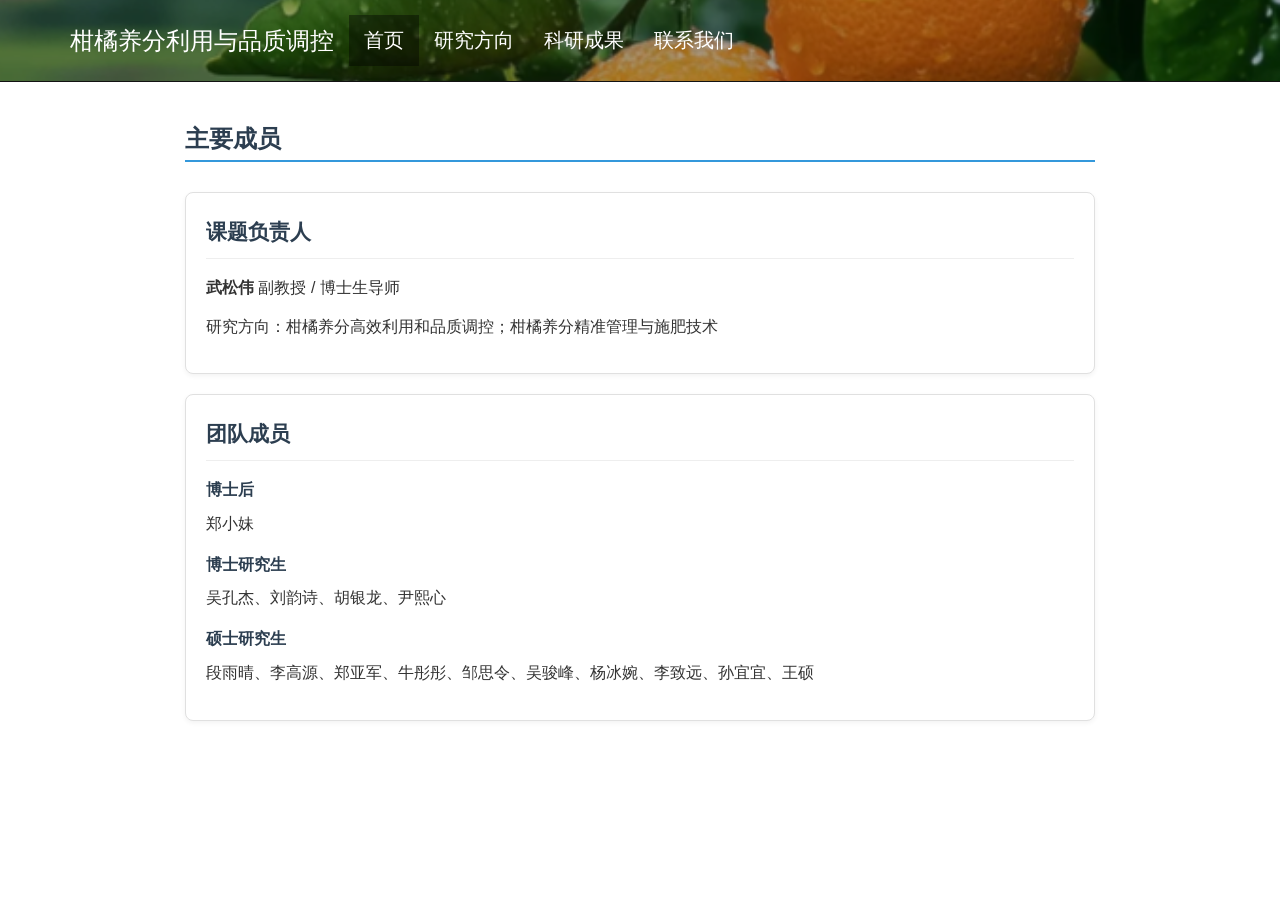
<file: docs/index.html>
<!DOCTYPE html>

<html>

<head>

<meta charset="utf-8" />
<meta name="generator" content="pandoc" />
<meta http-equiv="X-UA-Compatible" content="IE=EDGE" />




<title>主要成员</title>

<script src="site_libs/header-attrs-2.31/header-attrs.js"></script>
<script src="site_libs/jquery-3.6.0/jquery-3.6.0.min.js"></script>
<meta name="viewport" content="width=device-width, initial-scale=1" />
<link href="site_libs/bootstrap-3.3.5/css/cosmo.min.css" rel="stylesheet" />
<script src="site_libs/bootstrap-3.3.5/js/bootstrap.min.js"></script>
<script src="site_libs/bootstrap-3.3.5/shim/html5shiv.min.js"></script>
<script src="site_libs/bootstrap-3.3.5/shim/respond.min.js"></script>
<style>h1 {font-size: 34px;}
       h1.title {font-size: 38px;}
       h2 {font-size: 30px;}
       h3 {font-size: 24px;}
       h4 {font-size: 18px;}
       h5 {font-size: 16px;}
       h6 {font-size: 12px;}
       code {color: inherit; background-color: rgba(0, 0, 0, 0.04);}
       pre:not([class]) { background-color: white }</style>
<script src="site_libs/navigation-1.1/tabsets.js"></script>
<link href="site_libs/highlightjs-9.12.0/textmate.css" rel="stylesheet" />
<script src="site_libs/highlightjs-9.12.0/highlight.js"></script>

<style type="text/css">
  code{white-space: pre-wrap;}
  span.smallcaps{font-variant: small-caps;}
  span.underline{text-decoration: underline;}
  div.column{display: inline-block; vertical-align: top; width: 50%;}
  div.hanging-indent{margin-left: 1.5em; text-indent: -1.5em;}
  ul.task-list{list-style: none;}
    </style>

<style type="text/css">code{white-space: pre;}</style>
<script type="text/javascript">
if (window.hljs) {
  hljs.configure({languages: []});
  hljs.initHighlightingOnLoad();
  if (document.readyState && document.readyState === "complete") {
    window.setTimeout(function() { hljs.initHighlighting(); }, 0);
  }
}
</script>






<link rel="stylesheet" href="style.css" type="text/css" />



<style type = "text/css">
.main-container {
  max-width: 940px;
  margin-left: auto;
  margin-right: auto;
}
img {
  max-width:100%;
}
.tabbed-pane {
  padding-top: 12px;
}
.html-widget {
  margin-bottom: 20px;
}
button.code-folding-btn:focus {
  outline: none;
}
summary {
  display: list-item;
}
details > summary > p:only-child {
  display: inline;
}
pre code {
  padding: 0;
}
</style>


<style type="text/css">
.dropdown-submenu {
  position: relative;
}
.dropdown-submenu>.dropdown-menu {
  top: 0;
  left: 100%;
  margin-top: -6px;
  margin-left: -1px;
  border-radius: 0 6px 6px 6px;
}
.dropdown-submenu:hover>.dropdown-menu {
  display: block;
}
.dropdown-submenu>a:after {
  display: block;
  content: " ";
  float: right;
  width: 0;
  height: 0;
  border-color: transparent;
  border-style: solid;
  border-width: 5px 0 5px 5px;
  border-left-color: #cccccc;
  margin-top: 5px;
  margin-right: -10px;
}
.dropdown-submenu:hover>a:after {
  border-left-color: #adb5bd;
}
.dropdown-submenu.pull-left {
  float: none;
}
.dropdown-submenu.pull-left>.dropdown-menu {
  left: -100%;
  margin-left: 10px;
  border-radius: 6px 0 6px 6px;
}
</style>

<script type="text/javascript">
// manage active state of menu based on current page
$(document).ready(function () {
  // active menu anchor
  href = window.location.pathname
  href = href.substr(href.lastIndexOf('/') + 1)
  if (href === "")
    href = "index.html";
  var menuAnchor = $('a[href="' + href + '"]');

  // mark the anchor link active (and if it's in a dropdown, also mark that active)
  var dropdown = menuAnchor.closest('li.dropdown');
  if (window.bootstrap) { // Bootstrap 4+
    menuAnchor.addClass('active');
    dropdown.find('> .dropdown-toggle').addClass('active');
  } else { // Bootstrap 3
    menuAnchor.parent().addClass('active');
    dropdown.addClass('active');
  }

  // Navbar adjustments
  var navHeight = $(".navbar").first().height() + 15;
  var style = document.createElement('style');
  var pt = "padding-top: " + navHeight + "px; ";
  var mt = "margin-top: -" + navHeight + "px; ";
  var css = "";
  // offset scroll position for anchor links (for fixed navbar)
  for (var i = 1; i <= 6; i++) {
    css += ".section h" + i + "{ " + pt + mt + "}\n";
  }
  style.innerHTML = "body {" + pt + "padding-bottom: 40px; }\n" + css;
  document.head.appendChild(style);
});
</script>

<!-- tabsets -->

<style type="text/css">
.tabset-dropdown > .nav-tabs {
  display: inline-table;
  max-height: 500px;
  min-height: 44px;
  overflow-y: auto;
  border: 1px solid #ddd;
  border-radius: 4px;
}

.tabset-dropdown > .nav-tabs > li.active:before, .tabset-dropdown > .nav-tabs.nav-tabs-open:before {
  content: "\e259";
  font-family: 'Glyphicons Halflings';
  display: inline-block;
  padding: 10px;
  border-right: 1px solid #ddd;
}

.tabset-dropdown > .nav-tabs.nav-tabs-open > li.active:before {
  content: "\e258";
  font-family: 'Glyphicons Halflings';
  border: none;
}

.tabset-dropdown > .nav-tabs > li.active {
  display: block;
}

.tabset-dropdown > .nav-tabs > li > a,
.tabset-dropdown > .nav-tabs > li > a:focus,
.tabset-dropdown > .nav-tabs > li > a:hover {
  border: none;
  display: inline-block;
  border-radius: 4px;
  background-color: transparent;
}

.tabset-dropdown > .nav-tabs.nav-tabs-open > li {
  display: block;
  float: none;
}

.tabset-dropdown > .nav-tabs > li {
  display: none;
}
</style>

<!-- code folding -->




</head>

<body>


<div class="container-fluid main-container">




<div class="navbar navbar-default  navbar-fixed-top" role="navigation">
  <div class="container">
    <div class="navbar-header">
      <button type="button" class="navbar-toggle collapsed" data-toggle="collapse" data-bs-toggle="collapse" data-target="#navbar" data-bs-target="#navbar">
        <span class="icon-bar"></span>
        <span class="icon-bar"></span>
        <span class="icon-bar"></span>
      </button>
      <a class="navbar-brand" href="index.html">柑橘养分利用与品质调控</a>
    </div>
    <div id="navbar" class="navbar-collapse collapse">
      <ul class="nav navbar-nav">
        <li>
  <a href="index.html">首页</a>
</li>
<li>
  <a href="research.html">研究方向</a>
</li>
<li>
  <a href="achievements.html">科研成果</a>
</li>
<li>
  <a href="contact.html">联系我们</a>
</li>
      </ul>
      <ul class="nav navbar-nav navbar-right">
        
      </ul>
    </div><!--/.nav-collapse -->
  </div><!--/.container -->
</div><!--/.navbar -->

<div id="header">



<h1 class="title toc-ignore">主要成员</h1>

</div>


<style>
.box {
  border: 1px solid #e0e0e0;
  border-radius: 8px;
  padding: 20px;
  margin: 20px 0;
  background-color: #ffffff;
  box-shadow: 0 2px 5px rgba(0,0,0,0.05);
}

.box-title {
  color: #2c3e50;
  font-size: 1.3em;
  font-weight: bold;
  margin-top: 0;
  margin-bottom: 15px;
  border-bottom: 1px solid #eee;
  padding-bottom: 8px;
}

.member-group {
  margin-bottom: 12px;
}

.member-title {
  font-weight: bold;
  color: #2c3e50;
  margin-bottom: 5px;
}
</style>
<div class="box">
<div class="box-title">
课题负责人
</div>
<p>
<strong>武松伟</strong> 副教授 / 博士生导师
</p>
<p>
研究方向：柑橘养分高效利用和品质调控；柑橘养分精准管理与施肥技术
</p>
</div>
<div class="box">
<div class="box-title">
团队成员
</div>
<div class="member-group">
<div class="member-title">
博士后
</div>
<p>
郑小妹
</p>
</div>
<div class="member-group">
<div class="member-title">
博士研究生
</div>
<p>
吴孔杰、刘韵诗、胡银龙、尹熙心
</p>
</div>
<div class="member-group">
<div class="member-title">
硕士研究生
</div>
<p>
段雨晴、李高源、郑亚军、牛彤彤、邹思令、吴骏峰、杨冰婉、李致远、孙宜宜、王硕
</p>
</div>
</div>




</div>

<script>

// add bootstrap table styles to pandoc tables
function bootstrapStylePandocTables() {
  $('tr.odd').parent('tbody').parent('table').addClass('table table-condensed');
}
$(document).ready(function () {
  bootstrapStylePandocTables();
});


</script>

<!-- tabsets -->

<script>
$(document).ready(function () {
  window.buildTabsets("TOC");
});

$(document).ready(function () {
  $('.tabset-dropdown > .nav-tabs > li').click(function () {
    $(this).parent().toggleClass('nav-tabs-open');
  });
});
</script>

<!-- code folding -->


<!-- dynamically load mathjax for compatibility with self-contained -->
<script>
  (function () {
    var script = document.createElement("script");
    script.type = "text/javascript";
    script.src  = "https://mathjax.rstudio.com/latest/MathJax.js?config=TeX-AMS-MML_HTMLorMML";
    document.getElementsByTagName("head")[0].appendChild(script);
  })();
</script>

</body>
</html>
</file>
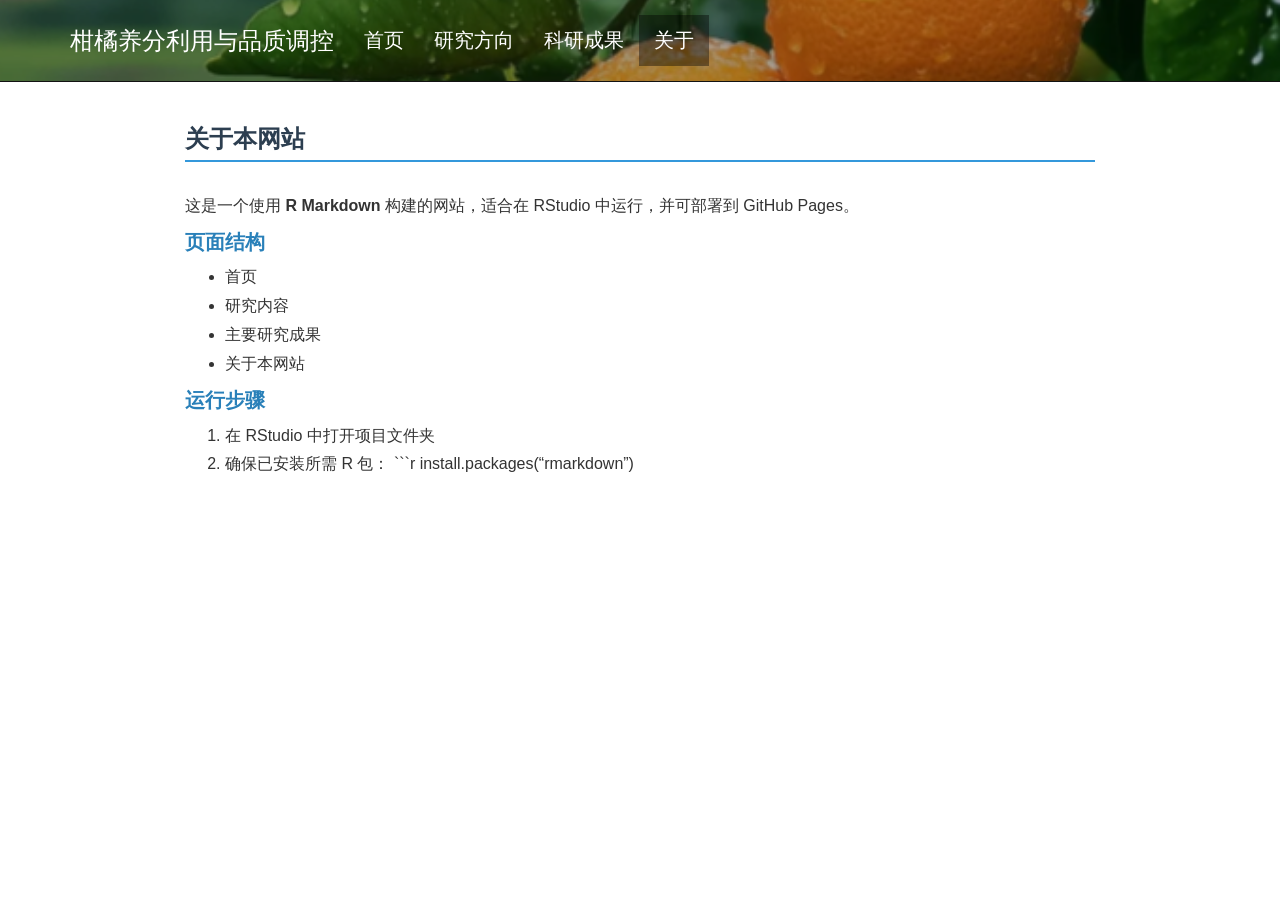
<file: docs/about.html>
<!DOCTYPE html>

<html>

<head>

<meta charset="utf-8" />
<meta name="generator" content="pandoc" />
<meta http-equiv="X-UA-Compatible" content="IE=EDGE" />




<title>关于本网站</title>

<script src="site_libs/header-attrs-2.30/header-attrs.js"></script>
<script src="site_libs/jquery-3.6.0/jquery-3.6.0.min.js"></script>
<meta name="viewport" content="width=device-width, initial-scale=1" />
<link href="site_libs/bootstrap-3.3.5/css/cosmo.min.css" rel="stylesheet" />
<script src="site_libs/bootstrap-3.3.5/js/bootstrap.min.js"></script>
<script src="site_libs/bootstrap-3.3.5/shim/html5shiv.min.js"></script>
<script src="site_libs/bootstrap-3.3.5/shim/respond.min.js"></script>
<style>h1 {font-size: 34px;}
       h1.title {font-size: 38px;}
       h2 {font-size: 30px;}
       h3 {font-size: 24px;}
       h4 {font-size: 18px;}
       h5 {font-size: 16px;}
       h6 {font-size: 12px;}
       code {color: inherit; background-color: rgba(0, 0, 0, 0.04);}
       pre:not([class]) { background-color: white }</style>
<script src="site_libs/navigation-1.1/tabsets.js"></script>
<link href="site_libs/highlightjs-9.12.0/textmate.css" rel="stylesheet" />
<script src="site_libs/highlightjs-9.12.0/highlight.js"></script>

<style type="text/css">
  code{white-space: pre-wrap;}
  span.smallcaps{font-variant: small-caps;}
  span.underline{text-decoration: underline;}
  div.column{display: inline-block; vertical-align: top; width: 50%;}
  div.hanging-indent{margin-left: 1.5em; text-indent: -1.5em;}
  ul.task-list{list-style: none;}
    </style>

<style type="text/css">code{white-space: pre;}</style>
<script type="text/javascript">
if (window.hljs) {
  hljs.configure({languages: []});
  hljs.initHighlightingOnLoad();
  if (document.readyState && document.readyState === "complete") {
    window.setTimeout(function() { hljs.initHighlighting(); }, 0);
  }
}
</script>






<link rel="stylesheet" href="style.css" type="text/css" />



<style type = "text/css">
.main-container {
  max-width: 940px;
  margin-left: auto;
  margin-right: auto;
}
img {
  max-width:100%;
}
.tabbed-pane {
  padding-top: 12px;
}
.html-widget {
  margin-bottom: 20px;
}
button.code-folding-btn:focus {
  outline: none;
}
summary {
  display: list-item;
}
details > summary > p:only-child {
  display: inline;
}
pre code {
  padding: 0;
}
</style>


<style type="text/css">
.dropdown-submenu {
  position: relative;
}
.dropdown-submenu>.dropdown-menu {
  top: 0;
  left: 100%;
  margin-top: -6px;
  margin-left: -1px;
  border-radius: 0 6px 6px 6px;
}
.dropdown-submenu:hover>.dropdown-menu {
  display: block;
}
.dropdown-submenu>a:after {
  display: block;
  content: " ";
  float: right;
  width: 0;
  height: 0;
  border-color: transparent;
  border-style: solid;
  border-width: 5px 0 5px 5px;
  border-left-color: #cccccc;
  margin-top: 5px;
  margin-right: -10px;
}
.dropdown-submenu:hover>a:after {
  border-left-color: #adb5bd;
}
.dropdown-submenu.pull-left {
  float: none;
}
.dropdown-submenu.pull-left>.dropdown-menu {
  left: -100%;
  margin-left: 10px;
  border-radius: 6px 0 6px 6px;
}
</style>

<script type="text/javascript">
// manage active state of menu based on current page
$(document).ready(function () {
  // active menu anchor
  href = window.location.pathname
  href = href.substr(href.lastIndexOf('/') + 1)
  if (href === "")
    href = "index.html";
  var menuAnchor = $('a[href="' + href + '"]');

  // mark the anchor link active (and if it's in a dropdown, also mark that active)
  var dropdown = menuAnchor.closest('li.dropdown');
  if (window.bootstrap) { // Bootstrap 4+
    menuAnchor.addClass('active');
    dropdown.find('> .dropdown-toggle').addClass('active');
  } else { // Bootstrap 3
    menuAnchor.parent().addClass('active');
    dropdown.addClass('active');
  }

  // Navbar adjustments
  var navHeight = $(".navbar").first().height() + 15;
  var style = document.createElement('style');
  var pt = "padding-top: " + navHeight + "px; ";
  var mt = "margin-top: -" + navHeight + "px; ";
  var css = "";
  // offset scroll position for anchor links (for fixed navbar)
  for (var i = 1; i <= 6; i++) {
    css += ".section h" + i + "{ " + pt + mt + "}\n";
  }
  style.innerHTML = "body {" + pt + "padding-bottom: 40px; }\n" + css;
  document.head.appendChild(style);
});
</script>

<!-- tabsets -->

<style type="text/css">
.tabset-dropdown > .nav-tabs {
  display: inline-table;
  max-height: 500px;
  min-height: 44px;
  overflow-y: auto;
  border: 1px solid #ddd;
  border-radius: 4px;
}

.tabset-dropdown > .nav-tabs > li.active:before, .tabset-dropdown > .nav-tabs.nav-tabs-open:before {
  content: "\e259";
  font-family: 'Glyphicons Halflings';
  display: inline-block;
  padding: 10px;
  border-right: 1px solid #ddd;
}

.tabset-dropdown > .nav-tabs.nav-tabs-open > li.active:before {
  content: "\e258";
  font-family: 'Glyphicons Halflings';
  border: none;
}

.tabset-dropdown > .nav-tabs > li.active {
  display: block;
}

.tabset-dropdown > .nav-tabs > li > a,
.tabset-dropdown > .nav-tabs > li > a:focus,
.tabset-dropdown > .nav-tabs > li > a:hover {
  border: none;
  display: inline-block;
  border-radius: 4px;
  background-color: transparent;
}

.tabset-dropdown > .nav-tabs.nav-tabs-open > li {
  display: block;
  float: none;
}

.tabset-dropdown > .nav-tabs > li {
  display: none;
}
</style>

<!-- code folding -->




</head>

<body>


<div class="container-fluid main-container">




<div class="navbar navbar-default  navbar-fixed-top" role="navigation">
  <div class="container">
    <div class="navbar-header">
      <button type="button" class="navbar-toggle collapsed" data-toggle="collapse" data-bs-toggle="collapse" data-target="#navbar" data-bs-target="#navbar">
        <span class="icon-bar"></span>
        <span class="icon-bar"></span>
        <span class="icon-bar"></span>
      </button>
      <a class="navbar-brand" href="index.html">柑橘养分利用与品质调控</a>
    </div>
    <div id="navbar" class="navbar-collapse collapse">
      <ul class="nav navbar-nav">
        <li>
  <a href="index.html">首页</a>
</li>
<li>
  <a href="research.html">研究方向</a>
</li>
<li>
  <a href="achievements.html">科研成果</a>
</li>
<li>
  <a href="about.html">关于</a>
</li>
      </ul>
      <ul class="nav navbar-nav navbar-right">
        
      </ul>
    </div><!--/.nav-collapse -->
  </div><!--/.container -->
</div><!--/.navbar -->

<div id="header">



<h1 class="title toc-ignore">关于本网站</h1>

</div>


<p>这是一个使用 <strong>R Markdown</strong> 构建的网站，适合在 RStudio
中运行，并可部署到 GitHub Pages。</p>
<div id="页面结构" class="section level2">
<h2>页面结构</h2>
<ul>
<li>首页</li>
<li>研究内容</li>
<li>主要研究成果</li>
<li>关于本网站</li>
</ul>
</div>
<div id="运行步骤" class="section level2">
<h2>运行步骤</h2>
<ol style="list-style-type: decimal">
<li>在 RStudio 中打开项目文件夹</li>
<li>确保已安装所需 R 包： ```r install.packages(“rmarkdown”)</li>
</ol>
</div>




</div>

<script>

// add bootstrap table styles to pandoc tables
function bootstrapStylePandocTables() {
  $('tr.odd').parent('tbody').parent('table').addClass('table table-condensed');
}
$(document).ready(function () {
  bootstrapStylePandocTables();
});


</script>

<!-- tabsets -->

<script>
$(document).ready(function () {
  window.buildTabsets("TOC");
});

$(document).ready(function () {
  $('.tabset-dropdown > .nav-tabs > li').click(function () {
    $(this).parent().toggleClass('nav-tabs-open');
  });
});
</script>

<!-- code folding -->


<!-- dynamically load mathjax for compatibility with self-contained -->
<script>
  (function () {
    var script = document.createElement("script");
    script.type = "text/javascript";
    script.src  = "https://mathjax.rstudio.com/latest/MathJax.js?config=TeX-AMS-MML_HTMLorMML";
    document.getElementsByTagName("head")[0].appendChild(script);
  })();
</script>

</body>
</html>
</file>
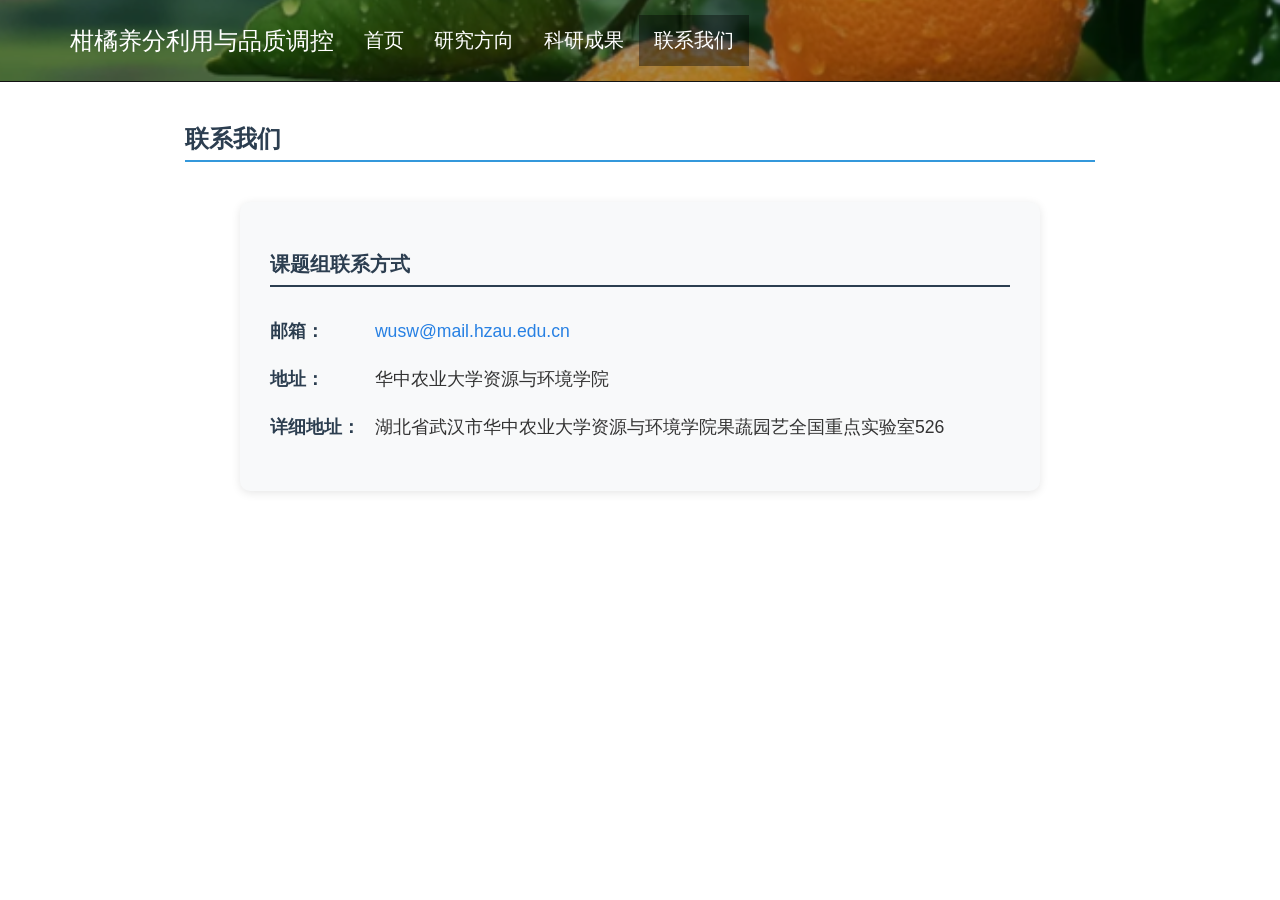
<file: docs/contact.html>
<!DOCTYPE html>

<html>

<head>

<meta charset="utf-8" />
<meta name="generator" content="pandoc" />
<meta http-equiv="X-UA-Compatible" content="IE=EDGE" />




<title>联系我们</title>

<script src="site_libs/header-attrs-2.31/header-attrs.js"></script>
<script src="site_libs/jquery-3.6.0/jquery-3.6.0.min.js"></script>
<meta name="viewport" content="width=device-width, initial-scale=1" />
<link href="site_libs/bootstrap-3.3.5/css/cosmo.min.css" rel="stylesheet" />
<script src="site_libs/bootstrap-3.3.5/js/bootstrap.min.js"></script>
<script src="site_libs/bootstrap-3.3.5/shim/html5shiv.min.js"></script>
<script src="site_libs/bootstrap-3.3.5/shim/respond.min.js"></script>
<style>h1 {font-size: 34px;}
       h1.title {font-size: 38px;}
       h2 {font-size: 30px;}
       h3 {font-size: 24px;}
       h4 {font-size: 18px;}
       h5 {font-size: 16px;}
       h6 {font-size: 12px;}
       code {color: inherit; background-color: rgba(0, 0, 0, 0.04);}
       pre:not([class]) { background-color: white }</style>
<script src="site_libs/navigation-1.1/tabsets.js"></script>
<link href="site_libs/highlightjs-9.12.0/textmate.css" rel="stylesheet" />
<script src="site_libs/highlightjs-9.12.0/highlight.js"></script>

<style type="text/css">
  code{white-space: pre-wrap;}
  span.smallcaps{font-variant: small-caps;}
  span.underline{text-decoration: underline;}
  div.column{display: inline-block; vertical-align: top; width: 50%;}
  div.hanging-indent{margin-left: 1.5em; text-indent: -1.5em;}
  ul.task-list{list-style: none;}
    </style>

<style type="text/css">code{white-space: pre;}</style>
<script type="text/javascript">
if (window.hljs) {
  hljs.configure({languages: []});
  hljs.initHighlightingOnLoad();
  if (document.readyState && document.readyState === "complete") {
    window.setTimeout(function() { hljs.initHighlighting(); }, 0);
  }
}
</script>






<link rel="stylesheet" href="style.css" type="text/css" />



<style type = "text/css">
.main-container {
  max-width: 940px;
  margin-left: auto;
  margin-right: auto;
}
img {
  max-width:100%;
}
.tabbed-pane {
  padding-top: 12px;
}
.html-widget {
  margin-bottom: 20px;
}
button.code-folding-btn:focus {
  outline: none;
}
summary {
  display: list-item;
}
details > summary > p:only-child {
  display: inline;
}
pre code {
  padding: 0;
}
</style>


<style type="text/css">
.dropdown-submenu {
  position: relative;
}
.dropdown-submenu>.dropdown-menu {
  top: 0;
  left: 100%;
  margin-top: -6px;
  margin-left: -1px;
  border-radius: 0 6px 6px 6px;
}
.dropdown-submenu:hover>.dropdown-menu {
  display: block;
}
.dropdown-submenu>a:after {
  display: block;
  content: " ";
  float: right;
  width: 0;
  height: 0;
  border-color: transparent;
  border-style: solid;
  border-width: 5px 0 5px 5px;
  border-left-color: #cccccc;
  margin-top: 5px;
  margin-right: -10px;
}
.dropdown-submenu:hover>a:after {
  border-left-color: #adb5bd;
}
.dropdown-submenu.pull-left {
  float: none;
}
.dropdown-submenu.pull-left>.dropdown-menu {
  left: -100%;
  margin-left: 10px;
  border-radius: 6px 0 6px 6px;
}
</style>

<script type="text/javascript">
// manage active state of menu based on current page
$(document).ready(function () {
  // active menu anchor
  href = window.location.pathname
  href = href.substr(href.lastIndexOf('/') + 1)
  if (href === "")
    href = "index.html";
  var menuAnchor = $('a[href="' + href + '"]');

  // mark the anchor link active (and if it's in a dropdown, also mark that active)
  var dropdown = menuAnchor.closest('li.dropdown');
  if (window.bootstrap) { // Bootstrap 4+
    menuAnchor.addClass('active');
    dropdown.find('> .dropdown-toggle').addClass('active');
  } else { // Bootstrap 3
    menuAnchor.parent().addClass('active');
    dropdown.addClass('active');
  }

  // Navbar adjustments
  var navHeight = $(".navbar").first().height() + 15;
  var style = document.createElement('style');
  var pt = "padding-top: " + navHeight + "px; ";
  var mt = "margin-top: -" + navHeight + "px; ";
  var css = "";
  // offset scroll position for anchor links (for fixed navbar)
  for (var i = 1; i <= 6; i++) {
    css += ".section h" + i + "{ " + pt + mt + "}\n";
  }
  style.innerHTML = "body {" + pt + "padding-bottom: 40px; }\n" + css;
  document.head.appendChild(style);
});
</script>

<!-- tabsets -->

<style type="text/css">
.tabset-dropdown > .nav-tabs {
  display: inline-table;
  max-height: 500px;
  min-height: 44px;
  overflow-y: auto;
  border: 1px solid #ddd;
  border-radius: 4px;
}

.tabset-dropdown > .nav-tabs > li.active:before, .tabset-dropdown > .nav-tabs.nav-tabs-open:before {
  content: "\e259";
  font-family: 'Glyphicons Halflings';
  display: inline-block;
  padding: 10px;
  border-right: 1px solid #ddd;
}

.tabset-dropdown > .nav-tabs.nav-tabs-open > li.active:before {
  content: "\e258";
  font-family: 'Glyphicons Halflings';
  border: none;
}

.tabset-dropdown > .nav-tabs > li.active {
  display: block;
}

.tabset-dropdown > .nav-tabs > li > a,
.tabset-dropdown > .nav-tabs > li > a:focus,
.tabset-dropdown > .nav-tabs > li > a:hover {
  border: none;
  display: inline-block;
  border-radius: 4px;
  background-color: transparent;
}

.tabset-dropdown > .nav-tabs.nav-tabs-open > li {
  display: block;
  float: none;
}

.tabset-dropdown > .nav-tabs > li {
  display: none;
}
</style>

<!-- code folding -->




</head>

<body>


<div class="container-fluid main-container">




<div class="navbar navbar-default  navbar-fixed-top" role="navigation">
  <div class="container">
    <div class="navbar-header">
      <button type="button" class="navbar-toggle collapsed" data-toggle="collapse" data-bs-toggle="collapse" data-target="#navbar" data-bs-target="#navbar">
        <span class="icon-bar"></span>
        <span class="icon-bar"></span>
        <span class="icon-bar"></span>
      </button>
      <a class="navbar-brand" href="index.html">柑橘养分利用与品质调控</a>
    </div>
    <div id="navbar" class="navbar-collapse collapse">
      <ul class="nav navbar-nav">
        <li>
  <a href="index.html">首页</a>
</li>
<li>
  <a href="research.html">研究方向</a>
</li>
<li>
  <a href="achievements.html">科研成果</a>
</li>
<li>
  <a href="contact.html">联系我们</a>
</li>
      </ul>
      <ul class="nav navbar-nav navbar-right">
        
      </ul>
    </div><!--/.nav-collapse -->
  </div><!--/.container -->
</div><!--/.navbar -->

<div id="header">



<h1 class="title toc-ignore">联系我们</h1>

</div>


<style>
.contact-section {
  max-width: 800px;
  margin: 40px auto;
  padding: 30px;
  background-color: #f8f9fa;
  border-radius: 10px;
  box-shadow: 0 2px 10px rgba(0,0,0,0.1);
}

.contact-title {
  color: #2c3e50;
  border-bottom: 2px solid #2c3e50;
  padding-bottom: 10px;
  margin-bottom: 30px;
}

.contact-item {
  margin-bottom: 20px;
  font-size: 1.1em;
  line-height: 1.6;
}

.contact-label {
  font-weight: bold;
  color: #2c3e50;
  display: inline-block;
  width: 100px;
}
</style>
<div class="contact-section">
<h2 class="contact-title">
课题组联系方式
</h2>
<div class="contact-item">
<p><span class="contact-label">邮箱：</span>
<a href="mailto:wusw@mail.hzau.edu.cn">wusw@mail.hzau.edu.cn</a></p>
</div>
<div class="contact-item">
<p><span class="contact-label">地址：</span>
华中农业大学资源与环境学院</p>
</div>
<div class="contact-item">
<p><span class="contact-label">详细地址：</span>
湖北省武汉市华中农业大学资源与环境学院果蔬园艺全国重点实验室526</p>
</div>
</div>




</div>

<script>

// add bootstrap table styles to pandoc tables
function bootstrapStylePandocTables() {
  $('tr.odd').parent('tbody').parent('table').addClass('table table-condensed');
}
$(document).ready(function () {
  bootstrapStylePandocTables();
});


</script>

<!-- tabsets -->

<script>
$(document).ready(function () {
  window.buildTabsets("TOC");
});

$(document).ready(function () {
  $('.tabset-dropdown > .nav-tabs > li').click(function () {
    $(this).parent().toggleClass('nav-tabs-open');
  });
});
</script>

<!-- code folding -->


<!-- dynamically load mathjax for compatibility with self-contained -->
<script>
  (function () {
    var script = document.createElement("script");
    script.type = "text/javascript";
    script.src  = "https://mathjax.rstudio.com/latest/MathJax.js?config=TeX-AMS-MML_HTMLorMML";
    document.getElementsByTagName("head")[0].appendChild(script);
  })();
</script>

</body>
</html>
</file>
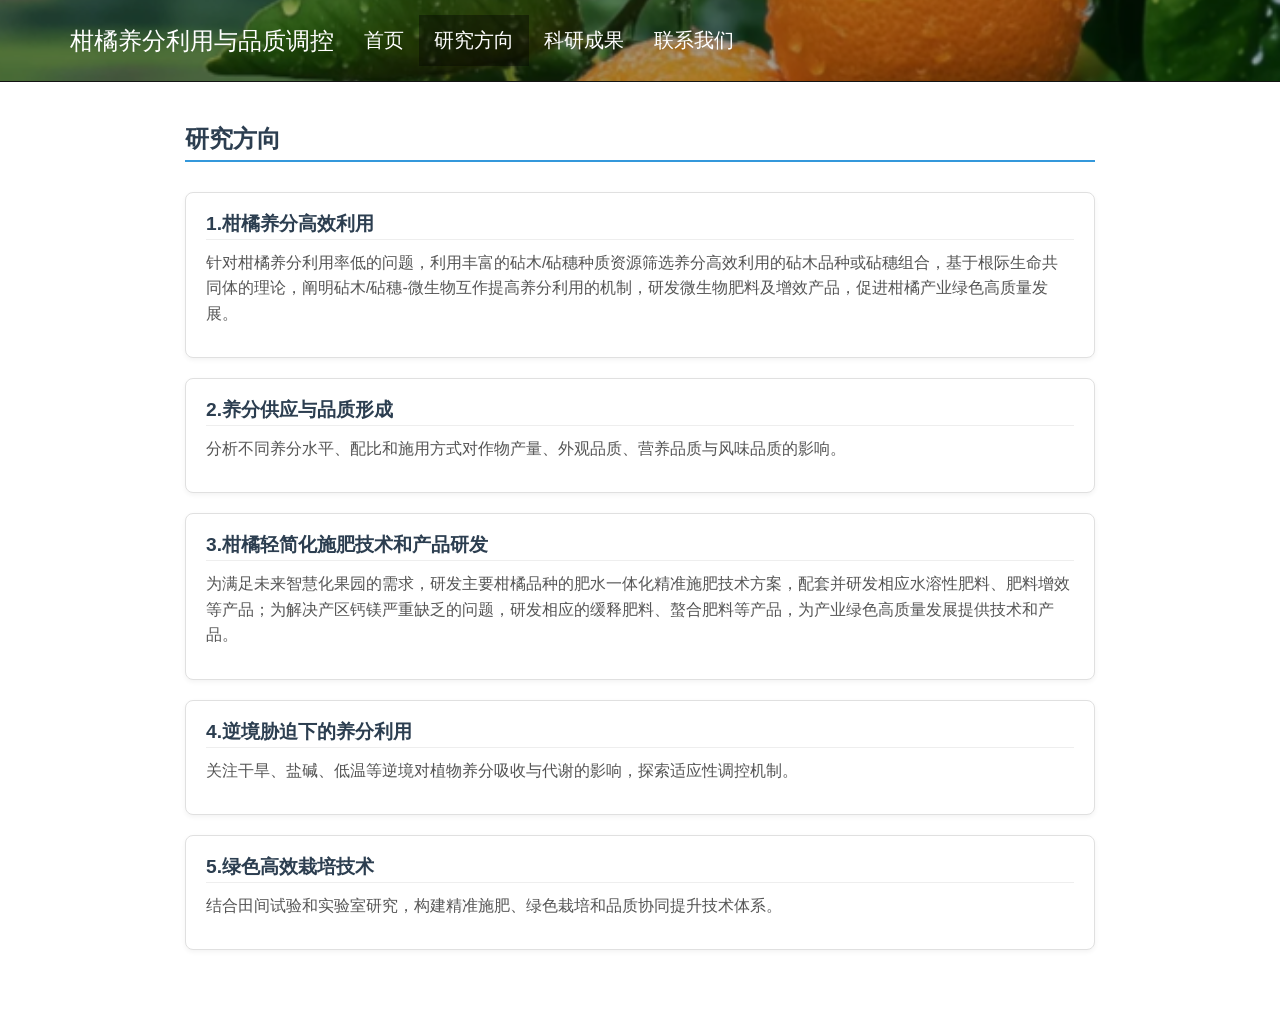
<file: docs/research.html>
<!DOCTYPE html>

<html>

<head>

<meta charset="utf-8" />
<meta name="generator" content="pandoc" />
<meta http-equiv="X-UA-Compatible" content="IE=EDGE" />




<title>研究方向</title>

<script src="site_libs/header-attrs-2.31/header-attrs.js"></script>
<script src="site_libs/jquery-3.6.0/jquery-3.6.0.min.js"></script>
<meta name="viewport" content="width=device-width, initial-scale=1" />
<link href="site_libs/bootstrap-3.3.5/css/cosmo.min.css" rel="stylesheet" />
<script src="site_libs/bootstrap-3.3.5/js/bootstrap.min.js"></script>
<script src="site_libs/bootstrap-3.3.5/shim/html5shiv.min.js"></script>
<script src="site_libs/bootstrap-3.3.5/shim/respond.min.js"></script>
<style>h1 {font-size: 34px;}
       h1.title {font-size: 38px;}
       h2 {font-size: 30px;}
       h3 {font-size: 24px;}
       h4 {font-size: 18px;}
       h5 {font-size: 16px;}
       h6 {font-size: 12px;}
       code {color: inherit; background-color: rgba(0, 0, 0, 0.04);}
       pre:not([class]) { background-color: white }</style>
<script src="site_libs/navigation-1.1/tabsets.js"></script>
<link href="site_libs/highlightjs-9.12.0/textmate.css" rel="stylesheet" />
<script src="site_libs/highlightjs-9.12.0/highlight.js"></script>

<style type="text/css">
  code{white-space: pre-wrap;}
  span.smallcaps{font-variant: small-caps;}
  span.underline{text-decoration: underline;}
  div.column{display: inline-block; vertical-align: top; width: 50%;}
  div.hanging-indent{margin-left: 1.5em; text-indent: -1.5em;}
  ul.task-list{list-style: none;}
    </style>

<style type="text/css">code{white-space: pre;}</style>
<script type="text/javascript">
if (window.hljs) {
  hljs.configure({languages: []});
  hljs.initHighlightingOnLoad();
  if (document.readyState && document.readyState === "complete") {
    window.setTimeout(function() { hljs.initHighlighting(); }, 0);
  }
}
</script>






<link rel="stylesheet" href="style.css" type="text/css" />



<style type = "text/css">
.main-container {
  max-width: 940px;
  margin-left: auto;
  margin-right: auto;
}
img {
  max-width:100%;
}
.tabbed-pane {
  padding-top: 12px;
}
.html-widget {
  margin-bottom: 20px;
}
button.code-folding-btn:focus {
  outline: none;
}
summary {
  display: list-item;
}
details > summary > p:only-child {
  display: inline;
}
pre code {
  padding: 0;
}
</style>


<style type="text/css">
.dropdown-submenu {
  position: relative;
}
.dropdown-submenu>.dropdown-menu {
  top: 0;
  left: 100%;
  margin-top: -6px;
  margin-left: -1px;
  border-radius: 0 6px 6px 6px;
}
.dropdown-submenu:hover>.dropdown-menu {
  display: block;
}
.dropdown-submenu>a:after {
  display: block;
  content: " ";
  float: right;
  width: 0;
  height: 0;
  border-color: transparent;
  border-style: solid;
  border-width: 5px 0 5px 5px;
  border-left-color: #cccccc;
  margin-top: 5px;
  margin-right: -10px;
}
.dropdown-submenu:hover>a:after {
  border-left-color: #adb5bd;
}
.dropdown-submenu.pull-left {
  float: none;
}
.dropdown-submenu.pull-left>.dropdown-menu {
  left: -100%;
  margin-left: 10px;
  border-radius: 6px 0 6px 6px;
}
</style>

<script type="text/javascript">
// manage active state of menu based on current page
$(document).ready(function () {
  // active menu anchor
  href = window.location.pathname
  href = href.substr(href.lastIndexOf('/') + 1)
  if (href === "")
    href = "index.html";
  var menuAnchor = $('a[href="' + href + '"]');

  // mark the anchor link active (and if it's in a dropdown, also mark that active)
  var dropdown = menuAnchor.closest('li.dropdown');
  if (window.bootstrap) { // Bootstrap 4+
    menuAnchor.addClass('active');
    dropdown.find('> .dropdown-toggle').addClass('active');
  } else { // Bootstrap 3
    menuAnchor.parent().addClass('active');
    dropdown.addClass('active');
  }

  // Navbar adjustments
  var navHeight = $(".navbar").first().height() + 15;
  var style = document.createElement('style');
  var pt = "padding-top: " + navHeight + "px; ";
  var mt = "margin-top: -" + navHeight + "px; ";
  var css = "";
  // offset scroll position for anchor links (for fixed navbar)
  for (var i = 1; i <= 6; i++) {
    css += ".section h" + i + "{ " + pt + mt + "}\n";
  }
  style.innerHTML = "body {" + pt + "padding-bottom: 40px; }\n" + css;
  document.head.appendChild(style);
});
</script>

<!-- tabsets -->

<style type="text/css">
.tabset-dropdown > .nav-tabs {
  display: inline-table;
  max-height: 500px;
  min-height: 44px;
  overflow-y: auto;
  border: 1px solid #ddd;
  border-radius: 4px;
}

.tabset-dropdown > .nav-tabs > li.active:before, .tabset-dropdown > .nav-tabs.nav-tabs-open:before {
  content: "\e259";
  font-family: 'Glyphicons Halflings';
  display: inline-block;
  padding: 10px;
  border-right: 1px solid #ddd;
}

.tabset-dropdown > .nav-tabs.nav-tabs-open > li.active:before {
  content: "\e258";
  font-family: 'Glyphicons Halflings';
  border: none;
}

.tabset-dropdown > .nav-tabs > li.active {
  display: block;
}

.tabset-dropdown > .nav-tabs > li > a,
.tabset-dropdown > .nav-tabs > li > a:focus,
.tabset-dropdown > .nav-tabs > li > a:hover {
  border: none;
  display: inline-block;
  border-radius: 4px;
  background-color: transparent;
}

.tabset-dropdown > .nav-tabs.nav-tabs-open > li {
  display: block;
  float: none;
}

.tabset-dropdown > .nav-tabs > li {
  display: none;
}
</style>

<!-- code folding -->




</head>

<body>


<div class="container-fluid main-container">




<div class="navbar navbar-default  navbar-fixed-top" role="navigation">
  <div class="container">
    <div class="navbar-header">
      <button type="button" class="navbar-toggle collapsed" data-toggle="collapse" data-bs-toggle="collapse" data-target="#navbar" data-bs-target="#navbar">
        <span class="icon-bar"></span>
        <span class="icon-bar"></span>
        <span class="icon-bar"></span>
      </button>
      <a class="navbar-brand" href="index.html">柑橘养分利用与品质调控</a>
    </div>
    <div id="navbar" class="navbar-collapse collapse">
      <ul class="nav navbar-nav">
        <li>
  <a href="index.html">首页</a>
</li>
<li>
  <a href="research.html">研究方向</a>
</li>
<li>
  <a href="achievements.html">科研成果</a>
</li>
<li>
  <a href="contact.html">联系我们</a>
</li>
      </ul>
      <ul class="nav navbar-nav navbar-right">
        
      </ul>
    </div><!--/.nav-collapse -->
  </div><!--/.container -->
</div><!--/.navbar -->

<div id="header">



<h1 class="title toc-ignore">研究方向</h1>

</div>


<style>
.research-section {
  border: 1px solid #e0e0e0;
  border-radius: 8px;
  padding: 20px;
  margin: 20px 0;
  background-color: #ffffff;
  box-shadow: 0 2px 5px rgba(0,0,0,0.05);
}
.research-title {
  color: #2c3e50;
  font-size: 1.2em;
  font-weight: bold;
  margin-top: 0;
  margin-bottom: 10px;
  border-bottom: 1px solid #eee;
  padding-bottom: 5px;
}
.research-content {
  color: #555;
  text-align: left;
  line-height: 1.6;
  font-size: 1em;
}
</style>
<div class="research-section">
<h3 class="research-title">
1.柑橘养分高效利用
</h3>
<p class="research-content">
针对柑橘养分利用率低的问题，利用丰富的砧木/砧穗种质资源筛选养分高效利用的砧木品种或砧穗组合，基于根际生命共同体的理论，阐明砧木/砧穗-微生物互作提高养分利用的机制，研发微生物肥料及增效产品，促进柑橘产业绿色高质量发展。<br>
</p>
</div>
<div class="research-section">
<h3 class="research-title">
2.养分供应与品质形成
</h3>
<p class="research-content">
分析不同养分水平、配比和施用方式对作物产量、外观品质、营养品质与风味品质的影响。
</p>
</div>
<div class="research-section">
<h3 class="research-title">
3.柑橘轻简化施肥技术和产品研发
</h3>
<p class="research-content">
为满足未来智慧化果园的需求，研发主要柑橘品种的肥水一体化精准施肥技术方案，配套并研发相应水溶性肥料、肥料增效等产品；为解决产区钙镁严重缺乏的问题，研发相应的缓释肥料、螯合肥料等产品，为产业绿色高质量发展提供技术和产品。
</p>
</div>
<div class="research-section">
<h3 class="research-title">
4.逆境胁迫下的养分利用
</h3>
<p class="research-content">
关注干旱、盐碱、低温等逆境对植物养分吸收与代谢的影响，探索适应性调控机制。
</p>
</div>
<div class="research-section">
<h3 class="research-title">
5.绿色高效栽培技术
</h3>
<p class="research-content">
结合田间试验和实验室研究，构建精准施肥、绿色栽培和品质协同提升技术体系。
</p>
</div>




</div>

<script>

// add bootstrap table styles to pandoc tables
function bootstrapStylePandocTables() {
  $('tr.odd').parent('tbody').parent('table').addClass('table table-condensed');
}
$(document).ready(function () {
  bootstrapStylePandocTables();
});


</script>

<!-- tabsets -->

<script>
$(document).ready(function () {
  window.buildTabsets("TOC");
});

$(document).ready(function () {
  $('.tabset-dropdown > .nav-tabs > li').click(function () {
    $(this).parent().toggleClass('nav-tabs-open');
  });
});
</script>

<!-- code folding -->


<!-- dynamically load mathjax for compatibility with self-contained -->
<script>
  (function () {
    var script = document.createElement("script");
    script.type = "text/javascript";
    script.src  = "https://mathjax.rstudio.com/latest/MathJax.js?config=TeX-AMS-MML_HTMLorMML";
    document.getElementsByTagName("head")[0].appendChild(script);
  })();
</script>

</body>
</html>
</file>
<file: docs/site_libs/highlightjs-9.12.0/textmate.css>
.hljs-literal {
  color: rgb(88, 72, 246);
}

.hljs-number {
  color: rgb(0, 0, 205);
}

.hljs-comment {
  color: rgb(76, 136, 107);
}

.hljs-keyword {
  color: rgb(0, 0, 255);
}

.hljs-string {
  color: rgb(3, 106, 7);
}
</file>
<file: docs/site_libs/bootstrap-3.3.5/css/cosmo.min.css>
@font-face {
  font-family: 'Source Sans Pro';
  font-style: normal;
  font-weight: 300;
  src: url(fonts/SourceSansProLight.ttf) format('truetype');
}
@font-face {
  font-family: 'Source Sans Pro';
  font-style: normal;
  font-weight: 400;
  src: url(fonts/SourceSansPro.ttf) format('truetype');
}
@font-face {
  font-family: 'Source Sans Pro';
  font-style: normal;
  font-weight: 700;
  src: url(fonts/SourceSansProBold.ttf) format('truetype');
}

/*!
 * bootswatch v3.3.6
 * Homepage: http://bootswatch.com
 * Copyright 2012-2015 Thomas Park
 * Licensed under MIT
 * Based on Bootstrap
*//*!
 * Bootstrap v3.3.6 (http://getbootstrap.com)
 * Copyright 2011-2015 Twitter, Inc.
 * Licensed under MIT (https://github.com/twbs/bootstrap/blob/master/LICENSE)
 *//*! normalize.css v3.0.3 | MIT License | github.com/necolas/normalize.css */html{font-family:sans-serif;-ms-text-size-adjust:100%;-webkit-text-size-adjust:100%}body{margin:0}article,aside,details,figcaption,figure,footer,header,hgroup,main,menu,nav,section,summary{display:block}audio,canvas,progress,video{display:inline-block;vertical-align:baseline}audio:not([controls]){display:none;height:0}[hidden],template{display:none}a{background-color:transparent}a:active,a:hover{outline:0}abbr[title]{border-bottom:1px dotted}b,strong{font-weight:bold}dfn{font-style:italic}h1{font-size:2em;margin:0.67em 0}mark{background:#ff0;color:#000}small{font-size:80%}sub,sup{font-size:75%;line-height:0;position:relative;vertical-align:baseline}sup{top:-0.5em}sub{bottom:-0.25em}img{border:0}svg:not(:root){overflow:hidden}figure{margin:1em 40px}hr{-webkit-box-sizing:content-box;-moz-box-sizing:content-box;box-sizing:content-box;height:0}pre{overflow:auto}code,kbd,pre,samp{font-family:monospace, monospace;font-size:1em}button,input,optgroup,select,textarea{color:inherit;font:inherit;margin:0}button{overflow:visible}button,select{text-transform:none}button,html input[type="button"],input[type="reset"],input[type="submit"]{-webkit-appearance:button;cursor:pointer}button[disabled],html input[disabled]{cursor:default}button::-moz-focus-inner,input::-moz-focus-inner{border:0;padding:0}input{line-height:normal}input[type="checkbox"],input[type="radio"]{-webkit-box-sizing:border-box;-moz-box-sizing:border-box;box-sizing:border-box;padding:0}input[type="number"]::-webkit-inner-spin-button,input[type="number"]::-webkit-outer-spin-button{height:auto}input[type="search"]{-webkit-appearance:textfield;-webkit-box-sizing:content-box;-moz-box-sizing:content-box;box-sizing:content-box}input[type="search"]::-webkit-search-cancel-button,input[type="search"]::-webkit-search-decoration{-webkit-appearance:none}fieldset{border:1px solid #c0c0c0;margin:0 2px;padding:0.35em 0.625em 0.75em}legend{border:0;padding:0}textarea{overflow:auto}optgroup{font-weight:bold}table{border-collapse:collapse;border-spacing:0}td,th{padding:0}/*! Source: https://github.com/h5bp/html5-boilerplate/blob/master/src/css/main.css */@media print{*,*:before,*:after{background:transparent !important;color:#000 !important;-webkit-box-shadow:none !important;box-shadow:none !important;text-shadow:none !important}a,a:visited{text-decoration:underline}a[href]:after{content:" (" attr(href) ")"}abbr[title]:after{content:" (" attr(title) ")"}a[href^="#"]:after,a[href^="javascript:"]:after{content:""}pre,blockquote{border:1px solid #999;page-break-inside:avoid}thead{display:table-header-group}tr,img{page-break-inside:avoid}img{max-width:100% !important}p,h2,h3{orphans:3;widows:3}h2,h3{page-break-after:avoid}.navbar{display:none}.btn>.caret,.dropup>.btn>.caret{border-top-color:#000 !important}.label{border:1px solid #000}.table{border-collapse:collapse !important}.table td,.table th{background-color:#fff !important}.table-bordered th,.table-bordered td{border:1px solid #ddd !important}}@font-face{font-family:'Glyphicons Halflings';src:url('../fonts/glyphicons-halflings-regular.eot');src:url('../fonts/glyphicons-halflings-regular.eot?#iefix') format('embedded-opentype'),url('../fonts/glyphicons-halflings-regular.woff') format('woff'),url('../fonts/glyphicons-halflings-regular.ttf') format('truetype'),url('../fonts/glyphicons-halflings-regular.svg#glyphicons_halflingsregular') format('svg')}.glyphicon{position:relative;top:1px;display:inline-block;font-family:'Glyphicons Halflings';font-style:normal;font-weight:normal;line-height:1;-webkit-font-smoothing:antialiased;-moz-osx-font-smoothing:grayscale}.glyphicon-asterisk:before{content:"\002a"}.glyphicon-plus:before{content:"\002b"}.glyphicon-euro:before,.glyphicon-eur:before{content:"\20ac"}.glyphicon-minus:before{content:"\2212"}.glyphicon-cloud:before{content:"\2601"}.glyphicon-envelope:before{content:"\2709"}.glyphicon-pencil:before{content:"\270f"}.glyphicon-glass:before{content:"\e001"}.glyphicon-music:before{content:"\e002"}.glyphicon-search:before{content:"\e003"}.glyphicon-heart:before{content:"\e005"}.glyphicon-star:before{content:"\e006"}.glyphicon-star-empty:before{content:"\e007"}.glyphicon-user:before{content:"\e008"}.glyphicon-film:before{content:"\e009"}.glyphicon-th-large:before{content:"\e010"}.glyphicon-th:before{content:"\e011"}.glyphicon-th-list:before{content:"\e012"}.glyphicon-ok:before{content:"\e013"}.glyphicon-remove:before{content:"\e014"}.glyphicon-zoom-in:before{content:"\e015"}.glyphicon-zoom-out:before{content:"\e016"}.glyphicon-off:before{content:"\e017"}.glyphicon-signal:before{content:"\e018"}.glyphicon-cog:before{content:"\e019"}.glyphicon-trash:before{content:"\e020"}.glyphicon-home:before{content:"\e021"}.glyphicon-file:before{content:"\e022"}.glyphicon-time:before{content:"\e023"}.glyphicon-road:before{content:"\e024"}.glyphicon-download-alt:before{content:"\e025"}.glyphicon-download:before{content:"\e026"}.glyphicon-upload:before{content:"\e027"}.glyphicon-inbox:before{content:"\e028"}.glyphicon-play-circle:before{content:"\e029"}.glyphicon-repeat:before{content:"\e030"}.glyphicon-refresh:before{content:"\e031"}.glyphicon-list-alt:before{content:"\e032"}.glyphicon-lock:before{content:"\e033"}.glyphicon-flag:before{content:"\e034"}.glyphicon-headphones:before{content:"\e035"}.glyphicon-volume-off:before{content:"\e036"}.glyphicon-volume-down:before{content:"\e037"}.glyphicon-volume-up:before{content:"\e038"}.glyphicon-qrcode:before{content:"\e039"}.glyphicon-barcode:before{content:"\e040"}.glyphicon-tag:before{content:"\e041"}.glyphicon-tags:before{content:"\e042"}.glyphicon-book:before{content:"\e043"}.glyphicon-bookmark:before{content:"\e044"}.glyphicon-print:before{content:"\e045"}.glyphicon-camera:before{content:"\e046"}.glyphicon-font:before{content:"\e047"}.glyphicon-bold:before{content:"\e048"}.glyphicon-italic:before{content:"\e049"}.glyphicon-text-height:before{content:"\e050"}.glyphicon-text-width:before{content:"\e051"}.glyphicon-align-left:before{content:"\e052"}.glyphicon-align-center:before{content:"\e053"}.glyphicon-align-right:before{content:"\e054"}.glyphicon-align-justify:before{content:"\e055"}.glyphicon-list:before{content:"\e056"}.glyphicon-indent-left:before{content:"\e057"}.glyphicon-indent-right:before{content:"\e058"}.glyphicon-facetime-video:before{content:"\e059"}.glyphicon-picture:before{content:"\e060"}.glyphicon-map-marker:before{content:"\e062"}.glyphicon-adjust:before{content:"\e063"}.glyphicon-tint:before{content:"\e064"}.glyphicon-edit:before{content:"\e065"}.glyphicon-share:before{content:"\e066"}.glyphicon-check:before{content:"\e067"}.glyphicon-move:before{content:"\e068"}.glyphicon-step-backward:before{content:"\e069"}.glyphicon-fast-backward:before{content:"\e070"}.glyphicon-backward:before{content:"\e071"}.glyphicon-play:before{content:"\e072"}.glyphicon-pause:before{content:"\e073"}.glyphicon-stop:before{content:"\e074"}.glyphicon-forward:before{content:"\e075"}.glyphicon-fast-forward:before{content:"\e076"}.glyphicon-step-forward:before{content:"\e077"}.glyphicon-eject:before{content:"\e078"}.glyphicon-chevron-left:before{content:"\e079"}.glyphicon-chevron-right:before{content:"\e080"}.glyphicon-plus-sign:before{content:"\e081"}.glyphicon-minus-sign:before{content:"\e082"}.glyphicon-remove-sign:before{content:"\e083"}.glyphicon-ok-sign:before{content:"\e084"}.glyphicon-question-sign:before{content:"\e085"}.glyphicon-info-sign:before{content:"\e086"}.glyphicon-screenshot:before{content:"\e087"}.glyphicon-remove-circle:before{content:"\e088"}.glyphicon-ok-circle:before{content:"\e089"}.glyphicon-ban-circle:before{content:"\e090"}.glyphicon-arrow-left:before{content:"\e091"}.glyphicon-arrow-right:before{content:"\e092"}.glyphicon-arrow-up:before{content:"\e093"}.glyphicon-arrow-down:before{content:"\e094"}.glyphicon-share-alt:before{content:"\e095"}.glyphicon-resize-full:before{content:"\e096"}.glyphicon-resize-small:before{content:"\e097"}.glyphicon-exclamation-sign:before{content:"\e101"}.glyphicon-gift:before{content:"\e102"}.glyphicon-leaf:before{content:"\e103"}.glyphicon-fire:before{content:"\e104"}.glyphicon-eye-open:before{content:"\e105"}.glyphicon-eye-close:before{content:"\e106"}.glyphicon-warning-sign:before{content:"\e107"}.glyphicon-plane:before{content:"\e108"}.glyphicon-calendar:before{content:"\e109"}.glyphicon-random:before{content:"\e110"}.glyphicon-comment:before{content:"\e111"}.glyphicon-magnet:before{content:"\e112"}.glyphicon-chevron-up:before{content:"\e113"}.glyphicon-chevron-down:before{content:"\e114"}.glyphicon-retweet:before{content:"\e115"}.glyphicon-shopping-cart:before{content:"\e116"}.glyphicon-folder-close:before{content:"\e117"}.glyphicon-folder-open:before{content:"\e118"}.glyphicon-resize-vertical:before{content:"\e119"}.glyphicon-resize-horizontal:before{content:"\e120"}.glyphicon-hdd:before{content:"\e121"}.glyphicon-bullhorn:before{content:"\e122"}.glyphicon-bell:before{content:"\e123"}.glyphicon-certificate:before{content:"\e124"}.glyphicon-thumbs-up:before{content:"\e125"}.glyphicon-thumbs-down:before{content:"\e126"}.glyphicon-hand-right:before{content:"\e127"}.glyphicon-hand-left:before{content:"\e128"}.glyphicon-hand-up:before{content:"\e129"}.glyphicon-hand-down:before{content:"\e130"}.glyphicon-circle-arrow-right:before{content:"\e131"}.glyphicon-circle-arrow-left:before{content:"\e132"}.glyphicon-circle-arrow-up:before{content:"\e133"}.glyphicon-circle-arrow-down:before{content:"\e134"}.glyphicon-globe:before{content:"\e135"}.glyphicon-wrench:before{content:"\e136"}.glyphicon-tasks:before{content:"\e137"}.glyphicon-filter:before{content:"\e138"}.glyphicon-briefcase:before{content:"\e139"}.glyphicon-fullscreen:before{content:"\e140"}.glyphicon-dashboard:before{content:"\e141"}.glyphicon-paperclip:before{content:"\e142"}.glyphicon-heart-empty:before{content:"\e143"}.glyphicon-link:before{content:"\e144"}.glyphicon-phone:before{content:"\e145"}.glyphicon-pushpin:before{content:"\e146"}.glyphicon-usd:before{content:"\e148"}.glyphicon-gbp:before{content:"\e149"}.glyphicon-sort:before{content:"\e150"}.glyphicon-sort-by-alphabet:before{content:"\e151"}.glyphicon-sort-by-alphabet-alt:before{content:"\e152"}.glyphicon-sort-by-order:before{content:"\e153"}.glyphicon-sort-by-order-alt:before{content:"\e154"}.glyphicon-sort-by-attributes:before{content:"\e155"}.glyphicon-sort-by-attributes-alt:before{content:"\e156"}.glyphicon-unchecked:before{content:"\e157"}.glyphicon-expand:before{content:"\e158"}.glyphicon-collapse-down:before{content:"\e159"}.glyphicon-collapse-up:before{content:"\e160"}.glyphicon-log-in:before{content:"\e161"}.glyphicon-flash:before{content:"\e162"}.glyphicon-log-out:before{content:"\e163"}.glyphicon-new-window:before{content:"\e164"}.glyphicon-record:before{content:"\e165"}.glyphicon-save:before{content:"\e166"}.glyphicon-open:before{content:"\e167"}.glyphicon-saved:before{content:"\e168"}.glyphicon-import:before{content:"\e169"}.glyphicon-export:before{content:"\e170"}.glyphicon-send:before{content:"\e171"}.glyphicon-floppy-disk:before{content:"\e172"}.glyphicon-floppy-saved:before{content:"\e173"}.glyphicon-floppy-remove:before{content:"\e174"}.glyphicon-floppy-save:before{content:"\e175"}.glyphicon-floppy-open:before{content:"\e176"}.glyphicon-credit-card:before{content:"\e177"}.glyphicon-transfer:before{content:"\e178"}.glyphicon-cutlery:before{content:"\e179"}.glyphicon-header:before{content:"\e180"}.glyphicon-compressed:before{content:"\e181"}.glyphicon-earphone:before{content:"\e182"}.glyphicon-phone-alt:before{content:"\e183"}.glyphicon-tower:before{content:"\e184"}.glyphicon-stats:before{content:"\e185"}.glyphicon-sd-video:before{content:"\e186"}.glyphicon-hd-video:before{content:"\e187"}.glyphicon-subtitles:before{content:"\e188"}.glyphicon-sound-stereo:before{content:"\e189"}.glyphicon-sound-dolby:before{content:"\e190"}.glyphicon-sound-5-1:before{content:"\e191"}.glyphicon-sound-6-1:before{content:"\e192"}.glyphicon-sound-7-1:before{content:"\e193"}.glyphicon-copyright-mark:before{content:"\e194"}.glyphicon-registration-mark:before{content:"\e195"}.glyphicon-cloud-download:before{content:"\e197"}.glyphicon-cloud-upload:before{content:"\e198"}.glyphicon-tree-conifer:before{content:"\e199"}.glyphicon-tree-deciduous:before{content:"\e200"}.glyphicon-cd:before{content:"\e201"}.glyphicon-save-file:before{content:"\e202"}.glyphicon-open-file:before{content:"\e203"}.glyphicon-level-up:before{content:"\e204"}.glyphicon-copy:before{content:"\e205"}.glyphicon-paste:before{content:"\e206"}.glyphicon-alert:before{content:"\e209"}.glyphicon-equalizer:before{content:"\e210"}.glyphicon-king:before{content:"\e211"}.glyphicon-queen:before{content:"\e212"}.glyphicon-pawn:before{content:"\e213"}.glyphicon-bishop:before{content:"\e214"}.glyphicon-knight:before{content:"\e215"}.glyphicon-baby-formula:before{content:"\e216"}.glyphicon-tent:before{content:"\26fa"}.glyphicon-blackboard:before{content:"\e218"}.glyphicon-bed:before{content:"\e219"}.glyphicon-apple:before{content:"\f8ff"}.glyphicon-erase:before{content:"\e221"}.glyphicon-hourglass:before{content:"\231b"}.glyphicon-lamp:before{content:"\e223"}.glyphicon-duplicate:before{content:"\e224"}.glyphicon-piggy-bank:before{content:"\e225"}.glyphicon-scissors:before{content:"\e226"}.glyphicon-bitcoin:before{content:"\e227"}.glyphicon-btc:before{content:"\e227"}.glyphicon-xbt:before{content:"\e227"}.glyphicon-yen:before{content:"\00a5"}.glyphicon-jpy:before{content:"\00a5"}.glyphicon-ruble:before{content:"\20bd"}.glyphicon-rub:before{content:"\20bd"}.glyphicon-scale:before{content:"\e230"}.glyphicon-ice-lolly:before{content:"\e231"}.glyphicon-ice-lolly-tasted:before{content:"\e232"}.glyphicon-education:before{content:"\e233"}.glyphicon-option-horizontal:before{content:"\e234"}.glyphicon-option-vertical:before{content:"\e235"}.glyphicon-menu-hamburger:before{content:"\e236"}.glyphicon-modal-window:before{content:"\e237"}.glyphicon-oil:before{content:"\e238"}.glyphicon-grain:before{content:"\e239"}.glyphicon-sunglasses:before{content:"\e240"}.glyphicon-text-size:before{content:"\e241"}.glyphicon-text-color:before{content:"\e242"}.glyphicon-text-background:before{content:"\e243"}.glyphicon-object-align-top:before{content:"\e244"}.glyphicon-object-align-bottom:before{content:"\e245"}.glyphicon-object-align-horizontal:before{content:"\e246"}.glyphicon-object-align-left:before{content:"\e247"}.glyphicon-object-align-vertical:before{content:"\e248"}.glyphicon-object-align-right:before{content:"\e249"}.glyphicon-triangle-right:before{content:"\e250"}.glyphicon-triangle-left:before{content:"\e251"}.glyphicon-triangle-bottom:before{content:"\e252"}.glyphicon-triangle-top:before{content:"\e253"}.glyphicon-console:before{content:"\e254"}.glyphicon-superscript:before{content:"\e255"}.glyphicon-subscript:before{content:"\e256"}.glyphicon-menu-left:before{content:"\e257"}.glyphicon-menu-right:before{content:"\e258"}.glyphicon-menu-down:before{content:"\e259"}.glyphicon-menu-up:before{content:"\e260"}*{-webkit-box-sizing:border-box;-moz-box-sizing:border-box;box-sizing:border-box}*:before,*:after{-webkit-box-sizing:border-box;-moz-box-sizing:border-box;box-sizing:border-box}html{font-size:10px;-webkit-tap-highlight-color:rgba(0,0,0,0)}body{font-family:"Source Sans Pro",Calibri,Candara,Arial,sans-serif;font-size:15px;line-height:1.42857143;color:#333333;background-color:#ffffff}input,button,select,textarea{font-family:inherit;font-size:inherit;line-height:inherit}a{color:#2780e3;text-decoration:none}a:hover,a:focus{color:#165ba8;text-decoration:underline}a:focus{outline:thin dotted;outline:5px auto -webkit-focus-ring-color;outline-offset:-2px}figure{margin:0}img{vertical-align:middle}.img-responsive,.thumbnail>img,.thumbnail a>img,.carousel-inner>.item>img,.carousel-inner>.item>a>img{display:block;max-width:100%;height:auto}.img-rounded{border-radius:0}.img-thumbnail{padding:4px;line-height:1.42857143;background-color:#ffffff;border:1px solid #dddddd;border-radius:0;-webkit-transition:all .2s ease-in-out;-o-transition:all .2s ease-in-out;transition:all .2s ease-in-out;display:inline-block;max-width:100%;height:auto}.img-circle{border-radius:50%}hr{margin-top:21px;margin-bottom:21px;border:0;border-top:1px solid #e6e6e6}.sr-only{position:absolute;width:1px;height:1px;margin:-1px;padding:0;overflow:hidden;clip:rect(0, 0, 0, 0);border:0}.sr-only-focusable:active,.sr-only-focusable:focus{position:static;width:auto;height:auto;margin:0;overflow:visible;clip:auto}[role="button"]{cursor:pointer}h1,h2,h3,h4,h5,h6,.h1,.h2,.h3,.h4,.h5,.h6{font-family:"Source Sans Pro",Calibri,Candara,Arial,sans-serif;font-weight:300;line-height:1.1;color:inherit}h1 small,h2 small,h3 small,h4 small,h5 small,h6 small,.h1 small,.h2 small,.h3 small,.h4 small,.h5 small,.h6 small,h1 .small,h2 .small,h3 .small,h4 .small,h5 .small,h6 .small,.h1 .small,.h2 .small,.h3 .small,.h4 .small,.h5 .small,.h6 .small{font-weight:normal;line-height:1;color:#999999}h1,.h1,h2,.h2,h3,.h3{margin-top:21px;margin-bottom:10.5px}h1 small,.h1 small,h2 small,.h2 small,h3 small,.h3 small,h1 .small,.h1 .small,h2 .small,.h2 .small,h3 .small,.h3 .small{font-size:65%}h4,.h4,h5,.h5,h6,.h6{margin-top:10.5px;margin-bottom:10.5px}h4 small,.h4 small,h5 small,.h5 small,h6 small,.h6 small,h4 .small,.h4 .small,h5 .small,.h5 .small,h6 .small,.h6 .small{font-size:75%}h1,.h1{font-size:39px}h2,.h2{font-size:32px}h3,.h3{font-size:26px}h4,.h4{font-size:19px}h5,.h5{font-size:15px}h6,.h6{font-size:13px}p{margin:0 0 10.5px}.lead{margin-bottom:21px;font-size:17px;font-weight:300;line-height:1.4}@media (min-width:768px){.lead{font-size:22.5px}}small,.small{font-size:86%}mark,.mark{background-color:#ff7518;padding:.2em}.text-left{text-align:left}.text-right{text-align:right}.text-center{text-align:center}.text-justify{text-align:justify}.text-nowrap{white-space:nowrap}.text-lowercase{text-transform:lowercase}.text-uppercase{text-transform:uppercase}.text-capitalize{text-transform:capitalize}.text-muted{color:#999999}.text-primary{color:#2780e3}a.text-primary:hover,a.text-primary:focus{color:#1967be}.text-success{color:#ffffff}a.text-success:hover,a.text-success:focus{color:#e6e6e6}.text-info{color:#ffffff}a.text-info:hover,a.text-info:focus{color:#e6e6e6}.text-warning{color:#ffffff}a.text-warning:hover,a.text-warning:focus{color:#e6e6e6}.text-danger{color:#ffffff}a.text-danger:hover,a.text-danger:focus{color:#e6e6e6}.bg-primary{color:#fff;background-color:#2780e3}a.bg-primary:hover,a.bg-primary:focus{background-color:#1967be}.bg-success{background-color:#3fb618}a.bg-success:hover,a.bg-success:focus{background-color:#2f8912}.bg-info{background-color:#9954bb}a.bg-info:hover,a.bg-info:focus{background-color:#7e3f9d}.bg-warning{background-color:#ff7518}a.bg-warning:hover,a.bg-warning:focus{background-color:#e45c00}.bg-danger{background-color:#ff0039}a.bg-danger:hover,a.bg-danger:focus{background-color:#cc002e}.page-header{padding-bottom:9.5px;margin:42px 0 21px;border-bottom:1px solid #e6e6e6}ul,ol{margin-top:0;margin-bottom:10.5px}ul ul,ol ul,ul ol,ol ol{margin-bottom:0}.list-unstyled{padding-left:0;list-style:none}.list-inline{padding-left:0;list-style:none;margin-left:-5px}.list-inline>li{display:inline-block;padding-left:5px;padding-right:5px}dl{margin-top:0;margin-bottom:21px}dt,dd{line-height:1.42857143}dt{font-weight:bold}dd{margin-left:0}@media (min-width:768px){.dl-horizontal dt{float:left;width:160px;clear:left;text-align:right;overflow:hidden;text-overflow:ellipsis;white-space:nowrap}.dl-horizontal dd{margin-left:180px}}abbr[title],abbr[data-original-title]{cursor:help;border-bottom:1px dotted #999999}.initialism{font-size:90%;text-transform:uppercase}blockquote{padding:10.5px 21px;margin:0 0 21px;font-size:18.75px;border-left:5px solid #e6e6e6}blockquote p:last-child,blockquote ul:last-child,blockquote ol:last-child{margin-bottom:0}blockquote footer,blockquote small,blockquote .small{display:block;font-size:80%;line-height:1.42857143;color:#999999}blockquote footer:before,blockquote small:before,blockquote .small:before{content:'\2014 \00A0'}.blockquote-reverse,blockquote.pull-right{padding-right:15px;padding-left:0;border-right:5px solid #e6e6e6;border-left:0;text-align:right}.blockquote-reverse footer:before,blockquote.pull-right footer:before,.blockquote-reverse small:before,blockquote.pull-right small:before,.blockquote-reverse .small:before,blockquote.pull-right .small:before{content:''}.blockquote-reverse footer:after,blockquote.pull-right footer:after,.blockquote-reverse small:after,blockquote.pull-right small:after,.blockquote-reverse .small:after,blockquote.pull-right .small:after{content:'\00A0 \2014'}address{margin-bottom:21px;font-style:normal;line-height:1.42857143}code,kbd,pre,samp{font-family:monospace}code{padding:2px 4px;font-size:90%;color:#c7254e;background-color:#f9f2f4;border-radius:0}kbd{padding:2px 4px;font-size:90%;color:#ffffff;background-color:#333333;border-radius:0;-webkit-box-shadow:inset 0 -1px 0 rgba(0,0,0,0.25);box-shadow:inset 0 -1px 0 rgba(0,0,0,0.25)}kbd kbd{padding:0;font-size:100%;font-weight:bold;-webkit-box-shadow:none;box-shadow:none}pre{display:block;padding:10px;margin:0 0 10.5px;font-size:14px;line-height:1.42857143;word-break:break-all;word-wrap:break-word;color:#333333;background-color:#f5f5f5;border:1px solid #cccccc;border-radius:0}pre code{padding:0;font-size:inherit;color:inherit;white-space:pre-wrap;background-color:transparent;border-radius:0}.pre-scrollable{max-height:340px;overflow-y:scroll}.container{margin-right:auto;margin-left:auto;padding-left:15px;padding-right:15px}@media (min-width:768px){.container{width:750px}}@media (min-width:992px){.container{width:970px}}@media (min-width:1200px){.container{width:1170px}}.container-fluid{margin-right:auto;margin-left:auto;padding-left:15px;padding-right:15px}.row{margin-left:-15px;margin-right:-15px}.col-xs-1,.col-sm-1,.col-md-1,.col-lg-1,.col-xs-2,.col-sm-2,.col-md-2,.col-lg-2,.col-xs-3,.col-sm-3,.col-md-3,.col-lg-3,.col-xs-4,.col-sm-4,.col-md-4,.col-lg-4,.col-xs-5,.col-sm-5,.col-md-5,.col-lg-5,.col-xs-6,.col-sm-6,.col-md-6,.col-lg-6,.col-xs-7,.col-sm-7,.col-md-7,.col-lg-7,.col-xs-8,.col-sm-8,.col-md-8,.col-lg-8,.col-xs-9,.col-sm-9,.col-md-9,.col-lg-9,.col-xs-10,.col-sm-10,.col-md-10,.col-lg-10,.col-xs-11,.col-sm-11,.col-md-11,.col-lg-11,.col-xs-12,.col-sm-12,.col-md-12,.col-lg-12{position:relative;min-height:1px;padding-left:15px;padding-right:15px}.col-xs-1,.col-xs-2,.col-xs-3,.col-xs-4,.col-xs-5,.col-xs-6,.col-xs-7,.col-xs-8,.col-xs-9,.col-xs-10,.col-xs-11,.col-xs-12{float:left}.col-xs-12{width:100%}.col-xs-11{width:91.66666667%}.col-xs-10{width:83.33333333%}.col-xs-9{width:75%}.col-xs-8{width:66.66666667%}.col-xs-7{width:58.33333333%}.col-xs-6{width:50%}.col-xs-5{width:41.66666667%}.col-xs-4{width:33.33333333%}.col-xs-3{width:25%}.col-xs-2{width:16.66666667%}.col-xs-1{width:8.33333333%}.col-xs-pull-12{right:100%}.col-xs-pull-11{right:91.66666667%}.col-xs-pull-10{right:83.33333333%}.col-xs-pull-9{right:75%}.col-xs-pull-8{right:66.66666667%}.col-xs-pull-7{right:58.33333333%}.col-xs-pull-6{right:50%}.col-xs-pull-5{right:41.66666667%}.col-xs-pull-4{right:33.33333333%}.col-xs-pull-3{right:25%}.col-xs-pull-2{right:16.66666667%}.col-xs-pull-1{right:8.33333333%}.col-xs-pull-0{right:auto}.col-xs-push-12{left:100%}.col-xs-push-11{left:91.66666667%}.col-xs-push-10{left:83.33333333%}.col-xs-push-9{left:75%}.col-xs-push-8{left:66.66666667%}.col-xs-push-7{left:58.33333333%}.col-xs-push-6{left:50%}.col-xs-push-5{left:41.66666667%}.col-xs-push-4{left:33.33333333%}.col-xs-push-3{left:25%}.col-xs-push-2{left:16.66666667%}.col-xs-push-1{left:8.33333333%}.col-xs-push-0{left:auto}.col-xs-offset-12{margin-left:100%}.col-xs-offset-11{margin-left:91.66666667%}.col-xs-offset-10{margin-left:83.33333333%}.col-xs-offset-9{margin-left:75%}.col-xs-offset-8{margin-left:66.66666667%}.col-xs-offset-7{margin-left:58.33333333%}.col-xs-offset-6{margin-left:50%}.col-xs-offset-5{margin-left:41.66666667%}.col-xs-offset-4{margin-left:33.33333333%}.col-xs-offset-3{margin-left:25%}.col-xs-offset-2{margin-left:16.66666667%}.col-xs-offset-1{margin-left:8.33333333%}.col-xs-offset-0{margin-left:0%}@media (min-width:768px){.col-sm-1,.col-sm-2,.col-sm-3,.col-sm-4,.col-sm-5,.col-sm-6,.col-sm-7,.col-sm-8,.col-sm-9,.col-sm-10,.col-sm-11,.col-sm-12{float:left}.col-sm-12{width:100%}.col-sm-11{width:91.66666667%}.col-sm-10{width:83.33333333%}.col-sm-9{width:75%}.col-sm-8{width:66.66666667%}.col-sm-7{width:58.33333333%}.col-sm-6{width:50%}.col-sm-5{width:41.66666667%}.col-sm-4{width:33.33333333%}.col-sm-3{width:25%}.col-sm-2{width:16.66666667%}.col-sm-1{width:8.33333333%}.col-sm-pull-12{right:100%}.col-sm-pull-11{right:91.66666667%}.col-sm-pull-10{right:83.33333333%}.col-sm-pull-9{right:75%}.col-sm-pull-8{right:66.66666667%}.col-sm-pull-7{right:58.33333333%}.col-sm-pull-6{right:50%}.col-sm-pull-5{right:41.66666667%}.col-sm-pull-4{right:33.33333333%}.col-sm-pull-3{right:25%}.col-sm-pull-2{right:16.66666667%}.col-sm-pull-1{right:8.33333333%}.col-sm-pull-0{right:auto}.col-sm-push-12{left:100%}.col-sm-push-11{left:91.66666667%}.col-sm-push-10{left:83.33333333%}.col-sm-push-9{left:75%}.col-sm-push-8{left:66.66666667%}.col-sm-push-7{left:58.33333333%}.col-sm-push-6{left:50%}.col-sm-push-5{left:41.66666667%}.col-sm-push-4{left:33.33333333%}.col-sm-push-3{left:25%}.col-sm-push-2{left:16.66666667%}.col-sm-push-1{left:8.33333333%}.col-sm-push-0{left:auto}.col-sm-offset-12{margin-left:100%}.col-sm-offset-11{margin-left:91.66666667%}.col-sm-offset-10{margin-left:83.33333333%}.col-sm-offset-9{margin-left:75%}.col-sm-offset-8{margin-left:66.66666667%}.col-sm-offset-7{margin-left:58.33333333%}.col-sm-offset-6{margin-left:50%}.col-sm-offset-5{margin-left:41.66666667%}.col-sm-offset-4{margin-left:33.33333333%}.col-sm-offset-3{margin-left:25%}.col-sm-offset-2{margin-left:16.66666667%}.col-sm-offset-1{margin-left:8.33333333%}.col-sm-offset-0{margin-left:0%}}@media (min-width:992px){.col-md-1,.col-md-2,.col-md-3,.col-md-4,.col-md-5,.col-md-6,.col-md-7,.col-md-8,.col-md-9,.col-md-10,.col-md-11,.col-md-12{float:left}.col-md-12{width:100%}.col-md-11{width:91.66666667%}.col-md-10{width:83.33333333%}.col-md-9{width:75%}.col-md-8{width:66.66666667%}.col-md-7{width:58.33333333%}.col-md-6{width:50%}.col-md-5{width:41.66666667%}.col-md-4{width:33.33333333%}.col-md-3{width:25%}.col-md-2{width:16.66666667%}.col-md-1{width:8.33333333%}.col-md-pull-12{right:100%}.col-md-pull-11{right:91.66666667%}.col-md-pull-10{right:83.33333333%}.col-md-pull-9{right:75%}.col-md-pull-8{right:66.66666667%}.col-md-pull-7{right:58.33333333%}.col-md-pull-6{right:50%}.col-md-pull-5{right:41.66666667%}.col-md-pull-4{right:33.33333333%}.col-md-pull-3{right:25%}.col-md-pull-2{right:16.66666667%}.col-md-pull-1{right:8.33333333%}.col-md-pull-0{right:auto}.col-md-push-12{left:100%}.col-md-push-11{left:91.66666667%}.col-md-push-10{left:83.33333333%}.col-md-push-9{left:75%}.col-md-push-8{left:66.66666667%}.col-md-push-7{left:58.33333333%}.col-md-push-6{left:50%}.col-md-push-5{left:41.66666667%}.col-md-push-4{left:33.33333333%}.col-md-push-3{left:25%}.col-md-push-2{left:16.66666667%}.col-md-push-1{left:8.33333333%}.col-md-push-0{left:auto}.col-md-offset-12{margin-left:100%}.col-md-offset-11{margin-left:91.66666667%}.col-md-offset-10{margin-left:83.33333333%}.col-md-offset-9{margin-left:75%}.col-md-offset-8{margin-left:66.66666667%}.col-md-offset-7{margin-left:58.33333333%}.col-md-offset-6{margin-left:50%}.col-md-offset-5{margin-left:41.66666667%}.col-md-offset-4{margin-left:33.33333333%}.col-md-offset-3{margin-left:25%}.col-md-offset-2{margin-left:16.66666667%}.col-md-offset-1{margin-left:8.33333333%}.col-md-offset-0{margin-left:0%}}@media (min-width:1200px){.col-lg-1,.col-lg-2,.col-lg-3,.col-lg-4,.col-lg-5,.col-lg-6,.col-lg-7,.col-lg-8,.col-lg-9,.col-lg-10,.col-lg-11,.col-lg-12{float:left}.col-lg-12{width:100%}.col-lg-11{width:91.66666667%}.col-lg-10{width:83.33333333%}.col-lg-9{width:75%}.col-lg-8{width:66.66666667%}.col-lg-7{width:58.33333333%}.col-lg-6{width:50%}.col-lg-5{width:41.66666667%}.col-lg-4{width:33.33333333%}.col-lg-3{width:25%}.col-lg-2{width:16.66666667%}.col-lg-1{width:8.33333333%}.col-lg-pull-12{right:100%}.col-lg-pull-11{right:91.66666667%}.col-lg-pull-10{right:83.33333333%}.col-lg-pull-9{right:75%}.col-lg-pull-8{right:66.66666667%}.col-lg-pull-7{right:58.33333333%}.col-lg-pull-6{right:50%}.col-lg-pull-5{right:41.66666667%}.col-lg-pull-4{right:33.33333333%}.col-lg-pull-3{right:25%}.col-lg-pull-2{right:16.66666667%}.col-lg-pull-1{right:8.33333333%}.col-lg-pull-0{right:auto}.col-lg-push-12{left:100%}.col-lg-push-11{left:91.66666667%}.col-lg-push-10{left:83.33333333%}.col-lg-push-9{left:75%}.col-lg-push-8{left:66.66666667%}.col-lg-push-7{left:58.33333333%}.col-lg-push-6{left:50%}.col-lg-push-5{left:41.66666667%}.col-lg-push-4{left:33.33333333%}.col-lg-push-3{left:25%}.col-lg-push-2{left:16.66666667%}.col-lg-push-1{left:8.33333333%}.col-lg-push-0{left:auto}.col-lg-offset-12{margin-left:100%}.col-lg-offset-11{margin-left:91.66666667%}.col-lg-offset-10{margin-left:83.33333333%}.col-lg-offset-9{margin-left:75%}.col-lg-offset-8{margin-left:66.66666667%}.col-lg-offset-7{margin-left:58.33333333%}.col-lg-offset-6{margin-left:50%}.col-lg-offset-5{margin-left:41.66666667%}.col-lg-offset-4{margin-left:33.33333333%}.col-lg-offset-3{margin-left:25%}.col-lg-offset-2{margin-left:16.66666667%}.col-lg-offset-1{margin-left:8.33333333%}.col-lg-offset-0{margin-left:0%}}table{background-color:transparent}caption{padding-top:8px;padding-bottom:8px;color:#999999;text-align:left}th{}.table{width:100%;max-width:100%;margin-bottom:21px}.table>thead>tr>th,.table>tbody>tr>th,.table>tfoot>tr>th,.table>thead>tr>td,.table>tbody>tr>td,.table>tfoot>tr>td{padding:8px;line-height:1.42857143;vertical-align:top;border-top:1px solid #dddddd}.table>thead>tr>th{vertical-align:bottom;border-bottom:2px solid #dddddd}.table>caption+thead>tr:first-child>th,.table>colgroup+thead>tr:first-child>th,.table>thead:first-child>tr:first-child>th,.table>caption+thead>tr:first-child>td,.table>colgroup+thead>tr:first-child>td,.table>thead:first-child>tr:first-child>td{border-top:0}.table>tbody+tbody{border-top:2px solid #dddddd}.table .table{background-color:#ffffff}.table-condensed>thead>tr>th,.table-condensed>tbody>tr>th,.table-condensed>tfoot>tr>th,.table-condensed>thead>tr>td,.table-condensed>tbody>tr>td,.table-condensed>tfoot>tr>td{padding:5px}.table-bordered{border:1px solid #dddddd}.table-bordered>thead>tr>th,.table-bordered>tbody>tr>th,.table-bordered>tfoot>tr>th,.table-bordered>thead>tr>td,.table-bordered>tbody>tr>td,.table-bordered>tfoot>tr>td{border:1px solid #dddddd}.table-bordered>thead>tr>th,.table-bordered>thead>tr>td{border-bottom-width:2px}.table-striped>tbody>tr:nth-of-type(odd){background-color:#f9f9f9}.table-hover>tbody>tr:hover{background-color:#f5f5f5}table col[class*="col-"]{position:static;float:none;display:table-column}table td[class*="col-"],table th[class*="col-"]{position:static;float:none;display:table-cell}.table>thead>tr>td.active,.table>tbody>tr>td.active,.table>tfoot>tr>td.active,.table>thead>tr>th.active,.table>tbody>tr>th.active,.table>tfoot>tr>th.active,.table>thead>tr.active>td,.table>tbody>tr.active>td,.table>tfoot>tr.active>td,.table>thead>tr.active>th,.table>tbody>tr.active>th,.table>tfoot>tr.active>th{background-color:#f5f5f5}.table-hover>tbody>tr>td.active:hover,.table-hover>tbody>tr>th.active:hover,.table-hover>tbody>tr.active:hover>td,.table-hover>tbody>tr:hover>.active,.table-hover>tbody>tr.active:hover>th{background-color:#e8e8e8}.table>thead>tr>td.success,.table>tbody>tr>td.success,.table>tfoot>tr>td.success,.table>thead>tr>th.success,.table>tbody>tr>th.success,.table>tfoot>tr>th.success,.table>thead>tr.success>td,.table>tbody>tr.success>td,.table>tfoot>tr.success>td,.table>thead>tr.success>th,.table>tbody>tr.success>th,.table>tfoot>tr.success>th{background-color:#3fb618}.table-hover>tbody>tr>td.success:hover,.table-hover>tbody>tr>th.success:hover,.table-hover>tbody>tr.success:hover>td,.table-hover>tbody>tr:hover>.success,.table-hover>tbody>tr.success:hover>th{background-color:#379f15}.table>thead>tr>td.info,.table>tbody>tr>td.info,.table>tfoot>tr>td.info,.table>thead>tr>th.info,.table>tbody>tr>th.info,.table>tfoot>tr>th.info,.table>thead>tr.info>td,.table>tbody>tr.info>td,.table>tfoot>tr.info>td,.table>thead>tr.info>th,.table>tbody>tr.info>th,.table>tfoot>tr.info>th{background-color:#9954bb}.table-hover>tbody>tr>td.info:hover,.table-hover>tbody>tr>th.info:hover,.table-hover>tbody>tr.info:hover>td,.table-hover>tbody>tr:hover>.info,.table-hover>tbody>tr.info:hover>th{background-color:#8d46b0}.table>thead>tr>td.warning,.table>tbody>tr>td.warning,.table>tfoot>tr>td.warning,.table>thead>tr>th.warning,.table>tbody>tr>th.warning,.table>tfoot>tr>th.warning,.table>thead>tr.warning>td,.table>tbody>tr.warning>td,.table>tfoot>tr.warning>td,.table>thead>tr.warning>th,.table>tbody>tr.warning>th,.table>tfoot>tr.warning>th{background-color:#ff7518}.table-hover>tbody>tr>td.warning:hover,.table-hover>tbody>tr>th.warning:hover,.table-hover>tbody>tr.warning:hover>td,.table-hover>tbody>tr:hover>.warning,.table-hover>tbody>tr.warning:hover>th{background-color:#fe6600}.table>thead>tr>td.danger,.table>tbody>tr>td.danger,.table>tfoot>tr>td.danger,.table>thead>tr>th.danger,.table>tbody>tr>th.danger,.table>tfoot>tr>th.danger,.table>thead>tr.danger>td,.table>tbody>tr.danger>td,.table>tfoot>tr.danger>td,.table>thead>tr.danger>th,.table>tbody>tr.danger>th,.table>tfoot>tr.danger>th{background-color:#ff0039}.table-hover>tbody>tr>td.danger:hover,.table-hover>tbody>tr>th.danger:hover,.table-hover>tbody>tr.danger:hover>td,.table-hover>tbody>tr:hover>.danger,.table-hover>tbody>tr.danger:hover>th{background-color:#e60033}.table-responsive{overflow-x:auto;min-height:0.01%}@media screen and (max-width:767px){.table-responsive{width:100%;margin-bottom:15.75px;overflow-y:hidden;-ms-overflow-style:-ms-autohiding-scrollbar;border:1px solid #dddddd}.table-responsive>.table{margin-bottom:0}.table-responsive>.table>thead>tr>th,.table-responsive>.table>tbody>tr>th,.table-responsive>.table>tfoot>tr>th,.table-responsive>.table>thead>tr>td,.table-responsive>.table>tbody>tr>td,.table-responsive>.table>tfoot>tr>td{white-space:nowrap}.table-responsive>.table-bordered{border:0}.table-responsive>.table-bordered>thead>tr>th:first-child,.table-responsive>.table-bordered>tbody>tr>th:first-child,.table-responsive>.table-bordered>tfoot>tr>th:first-child,.table-responsive>.table-bordered>thead>tr>td:first-child,.table-responsive>.table-bordered>tbody>tr>td:first-child,.table-responsive>.table-bordered>tfoot>tr>td:first-child{border-left:0}.table-responsive>.table-bordered>thead>tr>th:last-child,.table-responsive>.table-bordered>tbody>tr>th:last-child,.table-responsive>.table-bordered>tfoot>tr>th:last-child,.table-responsive>.table-bordered>thead>tr>td:last-child,.table-responsive>.table-bordered>tbody>tr>td:last-child,.table-responsive>.table-bordered>tfoot>tr>td:last-child{border-right:0}.table-responsive>.table-bordered>tbody>tr:last-child>th,.table-responsive>.table-bordered>tfoot>tr:last-child>th,.table-responsive>.table-bordered>tbody>tr:last-child>td,.table-responsive>.table-bordered>tfoot>tr:last-child>td{border-bottom:0}}fieldset{padding:0;margin:0;border:0;min-width:0}legend{display:block;width:100%;padding:0;margin-bottom:21px;font-size:22.5px;line-height:inherit;color:#333333;border:0;border-bottom:1px solid #e5e5e5}label{display:inline-block;max-width:100%;margin-bottom:5px;font-weight:bold}input[type="search"]{-webkit-box-sizing:border-box;-moz-box-sizing:border-box;box-sizing:border-box}input[type="radio"],input[type="checkbox"]{margin:4px 0 0;margin-top:1px \9;line-height:normal}input[type="file"]{display:block}input[type="range"]{display:block;width:100%}select[multiple],select[size]{height:auto}input[type="file"]:focus,input[type="radio"]:focus,input[type="checkbox"]:focus{outline:thin dotted;outline:5px auto -webkit-focus-ring-color;outline-offset:-2px}output{display:block;padding-top:11px;font-size:15px;line-height:1.42857143;color:#333333}.form-control{display:block;width:100%;height:43px;padding:10px 18px;font-size:15px;line-height:1.42857143;color:#333333;background-color:#ffffff;background-image:none;border:1px solid #cccccc;border-radius:0;-webkit-box-shadow:inset 0 1px 1px rgba(0,0,0,0.075);box-shadow:inset 0 1px 1px rgba(0,0,0,0.075);-webkit-transition:border-color ease-in-out .15s,-webkit-box-shadow ease-in-out .15s;-o-transition:border-color ease-in-out .15s,box-shadow ease-in-out .15s;transition:border-color ease-in-out .15s,box-shadow ease-in-out .15s}.form-control:focus{border-color:#66afe9;outline:0;-webkit-box-shadow:inset 0 1px 1px rgba(0,0,0,0.075),0 0 8px rgba(102,175,233,0.6);box-shadow:inset 0 1px 1px rgba(0,0,0,0.075),0 0 8px rgba(102,175,233,0.6)}.form-control::-moz-placeholder{color:#999999;opacity:1}.form-control:-ms-input-placeholder{color:#999999}.form-control::-webkit-input-placeholder{color:#999999}.form-control::-ms-expand{border:0;background-color:transparent}.form-control[disabled],.form-control[readonly],fieldset[disabled] .form-control{background-color:#e6e6e6;opacity:1}.form-control[disabled],fieldset[disabled] .form-control{cursor:not-allowed}textarea.form-control{height:auto}input[type="search"]{-webkit-appearance:none}@media screen and (-webkit-min-device-pixel-ratio:0){input[type="date"].form-control,input[type="time"].form-control,input[type="datetime-local"].form-control,input[type="month"].form-control{line-height:43px}input[type="date"].input-sm,input[type="time"].input-sm,input[type="datetime-local"].input-sm,input[type="month"].input-sm,.input-group-sm input[type="date"],.input-group-sm input[type="time"],.input-group-sm input[type="datetime-local"],.input-group-sm input[type="month"]{line-height:31px}input[type="date"].input-lg,input[type="time"].input-lg,input[type="datetime-local"].input-lg,input[type="month"].input-lg,.input-group-lg input[type="date"],.input-group-lg input[type="time"],.input-group-lg input[type="datetime-local"],.input-group-lg input[type="month"]{line-height:64px}}.form-group{margin-bottom:15px}.radio,.checkbox{position:relative;display:block;margin-top:10px;margin-bottom:10px}.radio label,.checkbox label{min-height:21px;padding-left:20px;margin-bottom:0;font-weight:normal;cursor:pointer}.radio input[type="radio"],.radio-inline input[type="radio"],.checkbox input[type="checkbox"],.checkbox-inline input[type="checkbox"]{position:absolute;margin-left:-20px;margin-top:4px \9}.radio+.radio,.checkbox+.checkbox{margin-top:-5px}.radio-inline,.checkbox-inline{position:relative;display:inline-block;padding-left:20px;margin-bottom:0;vertical-align:middle;font-weight:normal;cursor:pointer}.radio-inline+.radio-inline,.checkbox-inline+.checkbox-inline{margin-top:0;margin-left:10px}input[type="radio"][disabled],input[type="checkbox"][disabled],input[type="radio"].disabled,input[type="checkbox"].disabled,fieldset[disabled] input[type="radio"],fieldset[disabled] input[type="checkbox"]{cursor:not-allowed}.radio-inline.disabled,.checkbox-inline.disabled,fieldset[disabled] .radio-inline,fieldset[disabled] .checkbox-inline{cursor:not-allowed}.radio.disabled label,.checkbox.disabled label,fieldset[disabled] .radio label,fieldset[disabled] .checkbox label{cursor:not-allowed}.form-control-static{padding-top:11px;padding-bottom:11px;margin-bottom:0;min-height:36px}.form-control-static.input-lg,.form-control-static.input-sm{padding-left:0;padding-right:0}.input-sm{height:31px;padding:5px 10px;font-size:13px;line-height:1.5;border-radius:0}select.input-sm{height:31px;line-height:31px}textarea.input-sm,select[multiple].input-sm{height:auto}.form-group-sm .form-control{height:31px;padding:5px 10px;font-size:13px;line-height:1.5;border-radius:0}.form-group-sm select.form-control{height:31px;line-height:31px}.form-group-sm textarea.form-control,.form-group-sm select[multiple].form-control{height:auto}.form-group-sm .form-control-static{height:31px;min-height:34px;padding:6px 10px;font-size:13px;line-height:1.5}.input-lg{height:64px;padding:18px 30px;font-size:19px;line-height:1.3333333;border-radius:0}select.input-lg{height:64px;line-height:64px}textarea.input-lg,select[multiple].input-lg{height:auto}.form-group-lg .form-control{height:64px;padding:18px 30px;font-size:19px;line-height:1.3333333;border-radius:0}.form-group-lg select.form-control{height:64px;line-height:64px}.form-group-lg textarea.form-control,.form-group-lg select[multiple].form-control{height:auto}.form-group-lg .form-control-static{height:64px;min-height:40px;padding:19px 30px;font-size:19px;line-height:1.3333333}.has-feedback{position:relative}.has-feedback .form-control{padding-right:53.75px}.form-control-feedback{position:absolute;top:0;right:0;z-index:2;display:block;width:43px;height:43px;line-height:43px;text-align:center;pointer-events:none}.input-lg+.form-control-feedback,.input-group-lg+.form-control-feedback,.form-group-lg .form-control+.form-control-feedback{width:64px;height:64px;line-height:64px}.input-sm+.form-control-feedback,.input-group-sm+.form-control-feedback,.form-group-sm .form-control+.form-control-feedback{width:31px;height:31px;line-height:31px}.has-success .help-block,.has-success .control-label,.has-success .radio,.has-success .checkbox,.has-success .radio-inline,.has-success .checkbox-inline,.has-success.radio label,.has-success.checkbox label,.has-success.radio-inline label,.has-success.checkbox-inline label{color:#ffffff}.has-success .form-control{border-color:#ffffff;-webkit-box-shadow:inset 0 1px 1px rgba(0,0,0,0.075);box-shadow:inset 0 1px 1px rgba(0,0,0,0.075)}.has-success .form-control:focus{border-color:#e6e6e6;-webkit-box-shadow:inset 0 1px 1px rgba(0,0,0,0.075),0 0 6px #fff;box-shadow:inset 0 1px 1px rgba(0,0,0,0.075),0 0 6px #fff}.has-success .input-group-addon{color:#ffffff;border-color:#ffffff;background-color:#3fb618}.has-success .form-control-feedback{color:#ffffff}.has-warning .help-block,.has-warning .control-label,.has-warning .radio,.has-warning .checkbox,.has-warning .radio-inline,.has-warning .checkbox-inline,.has-warning.radio label,.has-warning.checkbox label,.has-warning.radio-inline label,.has-warning.checkbox-inline label{color:#ffffff}.has-warning .form-control{border-color:#ffffff;-webkit-box-shadow:inset 0 1px 1px rgba(0,0,0,0.075);box-shadow:inset 0 1px 1px rgba(0,0,0,0.075)}.has-warning .form-control:focus{border-color:#e6e6e6;-webkit-box-shadow:inset 0 1px 1px rgba(0,0,0,0.075),0 0 6px #fff;box-shadow:inset 0 1px 1px rgba(0,0,0,0.075),0 0 6px #fff}.has-warning .input-group-addon{color:#ffffff;border-color:#ffffff;background-color:#ff7518}.has-warning .form-control-feedback{color:#ffffff}.has-error .help-block,.has-error .control-label,.has-error .radio,.has-error .checkbox,.has-error .radio-inline,.has-error .checkbox-inline,.has-error.radio label,.has-error.checkbox label,.has-error.radio-inline label,.has-error.checkbox-inline label{color:#ffffff}.has-error .form-control{border-color:#ffffff;-webkit-box-shadow:inset 0 1px 1px rgba(0,0,0,0.075);box-shadow:inset 0 1px 1px rgba(0,0,0,0.075)}.has-error .form-control:focus{border-color:#e6e6e6;-webkit-box-shadow:inset 0 1px 1px rgba(0,0,0,0.075),0 0 6px #fff;box-shadow:inset 0 1px 1px rgba(0,0,0,0.075),0 0 6px #fff}.has-error .input-group-addon{color:#ffffff;border-color:#ffffff;background-color:#ff0039}.has-error .form-control-feedback{color:#ffffff}.has-feedback label~.form-control-feedback{top:26px}.has-feedback label.sr-only~.form-control-feedback{top:0}.help-block{display:block;margin-top:5px;margin-bottom:10px;color:#737373}@media (min-width:768px){.form-inline .form-group{display:inline-block;margin-bottom:0;vertical-align:middle}.form-inline .form-control{display:inline-block;width:auto;vertical-align:middle}.form-inline .form-control-static{display:inline-block}.form-inline .input-group{display:inline-table;vertical-align:middle}.form-inline .input-group .input-group-addon,.form-inline .input-group .input-group-btn,.form-inline .input-group .form-control{width:auto}.form-inline .input-group>.form-control{width:100%}.form-inline .control-label{margin-bottom:0;vertical-align:middle}.form-inline .radio,.form-inline .checkbox{display:inline-block;margin-top:0;margin-bottom:0;vertical-align:middle}.form-inline .radio label,.form-inline .checkbox label{padding-left:0}.form-inline .radio input[type="radio"],.form-inline .checkbox input[type="checkbox"]{position:relative;margin-left:0}.form-inline .has-feedback .form-control-feedback{top:0}}.form-horizontal .radio,.form-horizontal .checkbox,.form-horizontal .radio-inline,.form-horizontal .checkbox-inline{margin-top:0;margin-bottom:0;padding-top:11px}.form-horizontal .radio,.form-horizontal .checkbox{min-height:32px}.form-horizontal .form-group{margin-left:-15px;margin-right:-15px}@media (min-width:768px){.form-horizontal .control-label{text-align:right;margin-bottom:0;padding-top:11px}}.form-horizontal .has-feedback .form-control-feedback{right:15px}@media (min-width:768px){.form-horizontal .form-group-lg .control-label{padding-top:19px;font-size:19px}}@media (min-width:768px){.form-horizontal .form-group-sm .control-label{padding-top:6px;font-size:13px}}.btn{display:inline-block;margin-bottom:0;font-weight:normal;text-align:center;vertical-align:middle;-ms-touch-action:manipulation;touch-action:manipulation;cursor:pointer;background-image:none;border:1px solid transparent;white-space:nowrap;padding:10px 18px;font-size:15px;line-height:1.42857143;border-radius:0;-webkit-user-select:none;-moz-user-select:none;-ms-user-select:none;user-select:none}.btn:focus,.btn:active:focus,.btn.active:focus,.btn.focus,.btn:active.focus,.btn.active.focus{outline:thin dotted;outline:5px auto -webkit-focus-ring-color;outline-offset:-2px}.btn:hover,.btn:focus,.btn.focus{color:#ffffff;text-decoration:none}.btn:active,.btn.active{outline:0;background-image:none;-webkit-box-shadow:inset 0 3px 5px rgba(0,0,0,0.125);box-shadow:inset 0 3px 5px rgba(0,0,0,0.125)}.btn.disabled,.btn[disabled],fieldset[disabled] .btn{cursor:not-allowed;opacity:0.65;filter:alpha(opacity=65);-webkit-box-shadow:none;box-shadow:none}a.btn.disabled,fieldset[disabled] a.btn{pointer-events:none}.btn-default{color:#ffffff;background-color:#222222;border-color:#222222}.btn-default:focus,.btn-default.focus{color:#ffffff;background-color:#090909;border-color:#000000}.btn-default:hover{color:#ffffff;background-color:#090909;border-color:#040404}.btn-default:active,.btn-default.active,.open>.dropdown-toggle.btn-default{color:#ffffff;background-color:#090909;border-color:#040404}.btn-default:active:hover,.btn-default.active:hover,.open>.dropdown-toggle.btn-default:hover,.btn-default:active:focus,.btn-default.active:focus,.open>.dropdown-toggle.btn-default:focus,.btn-default:active.focus,.btn-default.active.focus,.open>.dropdown-toggle.btn-default.focus{color:#ffffff;background-color:#000000;border-color:#000000}.btn-default:active,.btn-default.active,.open>.dropdown-toggle.btn-default{background-image:none}.btn-default.disabled:hover,.btn-default[disabled]:hover,fieldset[disabled] .btn-default:hover,.btn-default.disabled:focus,.btn-default[disabled]:focus,fieldset[disabled] .btn-default:focus,.btn-default.disabled.focus,.btn-default[disabled].focus,fieldset[disabled] .btn-default.focus{background-color:#222222;border-color:#222222}.btn-default .badge{color:#222222;background-color:#ffffff}.btn-primary{color:#ffffff;background-color:#2780e3;border-color:#2780e3}.btn-primary:focus,.btn-primary.focus{color:#ffffff;background-color:#1967be;border-color:#10427b}.btn-primary:hover{color:#ffffff;background-color:#1967be;border-color:#1862b5}.btn-primary:active,.btn-primary.active,.open>.dropdown-toggle.btn-primary{color:#ffffff;background-color:#1967be;border-color:#1862b5}.btn-primary:active:hover,.btn-primary.active:hover,.open>.dropdown-toggle.btn-primary:hover,.btn-primary:active:focus,.btn-primary.active:focus,.open>.dropdown-toggle.btn-primary:focus,.btn-primary:active.focus,.btn-primary.active.focus,.open>.dropdown-toggle.btn-primary.focus{color:#ffffff;background-color:#15569f;border-color:#10427b}.btn-primary:active,.btn-primary.active,.open>.dropdown-toggle.btn-primary{background-image:none}.btn-primary.disabled:hover,.btn-primary[disabled]:hover,fieldset[disabled] .btn-primary:hover,.btn-primary.disabled:focus,.btn-primary[disabled]:focus,fieldset[disabled] .btn-primary:focus,.btn-primary.disabled.focus,.btn-primary[disabled].focus,fieldset[disabled] .btn-primary.focus{background-color:#2780e3;border-color:#2780e3}.btn-primary .badge{color:#2780e3;background-color:#ffffff}.btn-success{color:#ffffff;background-color:#3fb618;border-color:#3fb618}.btn-success:focus,.btn-success.focus{color:#ffffff;background-color:#2f8912;border-color:#184509}.btn-success:hover{color:#ffffff;background-color:#2f8912;border-color:#2c8011}.btn-success:active,.btn-success.active,.open>.dropdown-toggle.btn-success{color:#ffffff;background-color:#2f8912;border-color:#2c8011}.btn-success:active:hover,.btn-success.active:hover,.open>.dropdown-toggle.btn-success:hover,.btn-success:active:focus,.btn-success.active:focus,.open>.dropdown-toggle.btn-success:focus,.btn-success:active.focus,.btn-success.active.focus,.open>.dropdown-toggle.btn-success.focus{color:#ffffff;background-color:#24690e;border-color:#184509}.btn-success:active,.btn-success.active,.open>.dropdown-toggle.btn-success{background-image:none}.btn-success.disabled:hover,.btn-success[disabled]:hover,fieldset[disabled] .btn-success:hover,.btn-success.disabled:focus,.btn-success[disabled]:focus,fieldset[disabled] .btn-success:focus,.btn-success.disabled.focus,.btn-success[disabled].focus,fieldset[disabled] .btn-success.focus{background-color:#3fb618;border-color:#3fb618}.btn-success .badge{color:#3fb618;background-color:#ffffff}.btn-info{color:#ffffff;background-color:#9954bb;border-color:#9954bb}.btn-info:focus,.btn-info.focus{color:#ffffff;background-color:#7e3f9d;border-color:#522967}.btn-info:hover{color:#ffffff;background-color:#7e3f9d;border-color:#783c96}.btn-info:active,.btn-info.active,.open>.dropdown-toggle.btn-info{color:#ffffff;background-color:#7e3f9d;border-color:#783c96}.btn-info:active:hover,.btn-info.active:hover,.open>.dropdown-toggle.btn-info:hover,.btn-info:active:focus,.btn-info.active:focus,.open>.dropdown-toggle.btn-info:focus,.btn-info:active.focus,.btn-info.active.focus,.open>.dropdown-toggle.btn-info.focus{color:#ffffff;background-color:#6a3484;border-color:#522967}.btn-info:active,.btn-info.active,.open>.dropdown-toggle.btn-info{background-image:none}.btn-info.disabled:hover,.btn-info[disabled]:hover,fieldset[disabled] .btn-info:hover,.btn-info.disabled:focus,.btn-info[disabled]:focus,fieldset[disabled] .btn-info:focus,.btn-info.disabled.focus,.btn-info[disabled].focus,fieldset[disabled] .btn-info.focus{background-color:#9954bb;border-color:#9954bb}.btn-info .badge{color:#9954bb;background-color:#ffffff}.btn-warning{color:#ffffff;background-color:#ff7518;border-color:#ff7518}.btn-warning:focus,.btn-warning.focus{color:#ffffff;background-color:#e45c00;border-color:#983d00}.btn-warning:hover{color:#ffffff;background-color:#e45c00;border-color:#da5800}.btn-warning:active,.btn-warning.active,.open>.dropdown-toggle.btn-warning{color:#ffffff;background-color:#e45c00;border-color:#da5800}.btn-warning:active:hover,.btn-warning.active:hover,.open>.dropdown-toggle.btn-warning:hover,.btn-warning:active:focus,.btn-warning.active:focus,.open>.dropdown-toggle.btn-warning:focus,.btn-warning:active.focus,.btn-warning.active.focus,.open>.dropdown-toggle.btn-warning.focus{color:#ffffff;background-color:#c04d00;border-color:#983d00}.btn-warning:active,.btn-warning.active,.open>.dropdown-toggle.btn-warning{background-image:none}.btn-warning.disabled:hover,.btn-warning[disabled]:hover,fieldset[disabled] .btn-warning:hover,.btn-warning.disabled:focus,.btn-warning[disabled]:focus,fieldset[disabled] .btn-warning:focus,.btn-warning.disabled.focus,.btn-warning[disabled].focus,fieldset[disabled] .btn-warning.focus{background-color:#ff7518;border-color:#ff7518}.btn-warning .badge{color:#ff7518;background-color:#ffffff}.btn-danger{color:#ffffff;background-color:#ff0039;border-color:#ff0039}.btn-danger:focus,.btn-danger.focus{color:#ffffff;background-color:#cc002e;border-color:#80001c}.btn-danger:hover{color:#ffffff;background-color:#cc002e;border-color:#c2002b}.btn-danger:active,.btn-danger.active,.open>.dropdown-toggle.btn-danger{color:#ffffff;background-color:#cc002e;border-color:#c2002b}.btn-danger:active:hover,.btn-danger.active:hover,.open>.dropdown-toggle.btn-danger:hover,.btn-danger:active:focus,.btn-danger.active:focus,.open>.dropdown-toggle.btn-danger:focus,.btn-danger:active.focus,.btn-danger.active.focus,.open>.dropdown-toggle.btn-danger.focus{color:#ffffff;background-color:#a80026;border-color:#80001c}.btn-danger:active,.btn-danger.active,.open>.dropdown-toggle.btn-danger{background-image:none}.btn-danger.disabled:hover,.btn-danger[disabled]:hover,fieldset[disabled] .btn-danger:hover,.btn-danger.disabled:focus,.btn-danger[disabled]:focus,fieldset[disabled] .btn-danger:focus,.btn-danger.disabled.focus,.btn-danger[disabled].focus,fieldset[disabled] .btn-danger.focus{background-color:#ff0039;border-color:#ff0039}.btn-danger .badge{color:#ff0039;background-color:#ffffff}.btn-link{color:#2780e3;font-weight:normal;border-radius:0}.btn-link,.btn-link:active,.btn-link.active,.btn-link[disabled],fieldset[disabled] .btn-link{background-color:transparent;-webkit-box-shadow:none;box-shadow:none}.btn-link,.btn-link:hover,.btn-link:focus,.btn-link:active{border-color:transparent}.btn-link:hover,.btn-link:focus{color:#165ba8;text-decoration:underline;background-color:transparent}.btn-link[disabled]:hover,fieldset[disabled] .btn-link:hover,.btn-link[disabled]:focus,fieldset[disabled] .btn-link:focus{color:#999999;text-decoration:none}.btn-lg,.btn-group-lg>.btn{padding:18px 30px;font-size:19px;line-height:1.3333333;border-radius:0}.btn-sm,.btn-group-sm>.btn{padding:5px 10px;font-size:13px;line-height:1.5;border-radius:0}.btn-xs,.btn-group-xs>.btn{padding:1px 5px;font-size:13px;line-height:1.5;border-radius:0}.btn-block{display:block;width:100%}.btn-block+.btn-block{margin-top:5px}input[type="submit"].btn-block,input[type="reset"].btn-block,input[type="button"].btn-block{width:100%}.fade{opacity:0;-webkit-transition:opacity 0.15s linear;-o-transition:opacity 0.15s linear;transition:opacity 0.15s linear}.fade.in{opacity:1}.collapse{display:none}.collapse.in{display:block}tr.collapse.in{display:table-row}tbody.collapse.in{display:table-row-group}.collapsing{position:relative;height:0;overflow:hidden;-webkit-transition-property:height, visibility;-o-transition-property:height, visibility;transition-property:height, visibility;-webkit-transition-duration:0.35s;-o-transition-duration:0.35s;transition-duration:0.35s;-webkit-transition-timing-function:ease;-o-transition-timing-function:ease;transition-timing-function:ease}.caret{display:inline-block;width:0;height:0;margin-left:2px;vertical-align:middle;border-top:4px dashed;border-top:4px solid \9;border-right:4px solid transparent;border-left:4px solid transparent}.dropup,.dropdown{position:relative}.dropdown-toggle:focus{outline:0}.dropdown-menu{position:absolute;top:100%;left:0;z-index:1000;display:none;float:left;min-width:160px;padding:5px 0;margin:2px 0 0;list-style:none;font-size:15px;text-align:left;background-color:#ffffff;border:1px solid #cccccc;border:1px solid rgba(0,0,0,0.15);border-radius:0;-webkit-box-shadow:0 6px 12px rgba(0,0,0,0.175);box-shadow:0 6px 12px rgba(0,0,0,0.175);-webkit-background-clip:padding-box;background-clip:padding-box}.dropdown-menu.pull-right{right:0;left:auto}.dropdown-menu .divider{height:1px;margin:9.5px 0;overflow:hidden;background-color:#e5e5e5}.dropdown-menu>li>a{display:block;padding:3px 20px;clear:both;font-weight:normal;line-height:1.42857143;color:#333333;white-space:nowrap}.dropdown-menu>li>a:hover,.dropdown-menu>li>a:focus{text-decoration:none;color:#ffffff;background-color:#2780e3}.dropdown-menu>.active>a,.dropdown-menu>.active>a:hover,.dropdown-menu>.active>a:focus{color:#ffffff;text-decoration:none;outline:0;background-color:#2780e3}.dropdown-menu>.disabled>a,.dropdown-menu>.disabled>a:hover,.dropdown-menu>.disabled>a:focus{color:#999999}.dropdown-menu>.disabled>a:hover,.dropdown-menu>.disabled>a:focus{text-decoration:none;background-color:transparent;background-image:none;filter:progid:DXImageTransform.Microsoft.gradient(enabled=false);cursor:not-allowed}.open>.dropdown-menu{display:block}.open>a{outline:0}.dropdown-menu-right{left:auto;right:0}.dropdown-menu-left{left:0;right:auto}.dropdown-header{display:block;padding:3px 20px;font-size:13px;line-height:1.42857143;color:#999999;white-space:nowrap}.dropdown-backdrop{position:fixed;left:0;right:0;bottom:0;top:0;z-index:990}.pull-right>.dropdown-menu{right:0;left:auto}.dropup .caret,.navbar-fixed-bottom .dropdown .caret{border-top:0;border-bottom:4px dashed;border-bottom:4px solid \9;content:""}.dropup .dropdown-menu,.navbar-fixed-bottom .dropdown .dropdown-menu{top:auto;bottom:100%;margin-bottom:2px}@media (min-width:768px){.navbar-right .dropdown-menu{left:auto;right:0}.navbar-right .dropdown-menu-left{left:0;right:auto}}.btn-group,.btn-group-vertical{position:relative;display:inline-block;vertical-align:middle}.btn-group>.btn,.btn-group-vertical>.btn{position:relative;float:left}.btn-group>.btn:hover,.btn-group-vertical>.btn:hover,.btn-group>.btn:focus,.btn-group-vertical>.btn:focus,.btn-group>.btn:active,.btn-group-vertical>.btn:active,.btn-group>.btn.active,.btn-group-vertical>.btn.active{z-index:2}.btn-group .btn+.btn,.btn-group .btn+.btn-group,.btn-group .btn-group+.btn,.btn-group .btn-group+.btn-group{margin-left:-1px}.btn-toolbar{margin-left:-5px}.btn-toolbar .btn,.btn-toolbar .btn-group,.btn-toolbar .input-group{float:left}.btn-toolbar>.btn,.btn-toolbar>.btn-group,.btn-toolbar>.input-group{margin-left:5px}.btn-group>.btn:not(:first-child):not(:last-child):not(.dropdown-toggle){border-radius:0}.btn-group>.btn:first-child{margin-left:0}.btn-group>.btn:first-child:not(:last-child):not(.dropdown-toggle){border-bottom-right-radius:0;border-top-right-radius:0}.btn-group>.btn:last-child:not(:first-child),.btn-group>.dropdown-toggle:not(:first-child){border-bottom-left-radius:0;border-top-left-radius:0}.btn-group>.btn-group{float:left}.btn-group>.btn-group:not(:first-child):not(:last-child)>.btn{border-radius:0}.btn-group>.btn-group:first-child:not(:last-child)>.btn:last-child,.btn-group>.btn-group:first-child:not(:last-child)>.dropdown-toggle{border-bottom-right-radius:0;border-top-right-radius:0}.btn-group>.btn-group:last-child:not(:first-child)>.btn:first-child{border-bottom-left-radius:0;border-top-left-radius:0}.btn-group .dropdown-toggle:active,.btn-group.open .dropdown-toggle{outline:0}.btn-group>.btn+.dropdown-toggle{padding-left:8px;padding-right:8px}.btn-group>.btn-lg+.dropdown-toggle{padding-left:12px;padding-right:12px}.btn-group.open .dropdown-toggle{-webkit-box-shadow:inset 0 3px 5px rgba(0,0,0,0.125);box-shadow:inset 0 3px 5px rgba(0,0,0,0.125)}.btn-group.open .dropdown-toggle.btn-link{-webkit-box-shadow:none;box-shadow:none}.btn .caret{margin-left:0}.btn-lg .caret{border-width:5px 5px 0;border-bottom-width:0}.dropup .btn-lg .caret{border-width:0 5px 5px}.btn-group-vertical>.btn,.btn-group-vertical>.btn-group,.btn-group-vertical>.btn-group>.btn{display:block;float:none;width:100%;max-width:100%}.btn-group-vertical>.btn-group>.btn{float:none}.btn-group-vertical>.btn+.btn,.btn-group-vertical>.btn+.btn-group,.btn-group-vertical>.btn-group+.btn,.btn-group-vertical>.btn-group+.btn-group{margin-top:-1px;margin-left:0}.btn-group-vertical>.btn:not(:first-child):not(:last-child){border-radius:0}.btn-group-vertical>.btn:first-child:not(:last-child){border-top-right-radius:0;border-top-left-radius:0;border-bottom-right-radius:0;border-bottom-left-radius:0}.btn-group-vertical>.btn:last-child:not(:first-child){border-top-right-radius:0;border-top-left-radius:0;border-bottom-right-radius:0;border-bottom-left-radius:0}.btn-group-vertical>.btn-group:not(:first-child):not(:last-child)>.btn{border-radius:0}.btn-group-vertical>.btn-group:first-child:not(:last-child)>.btn:last-child,.btn-group-vertical>.btn-group:first-child:not(:last-child)>.dropdown-toggle{border-bottom-right-radius:0;border-bottom-left-radius:0}.btn-group-vertical>.btn-group:last-child:not(:first-child)>.btn:first-child{border-top-right-radius:0;border-top-left-radius:0}.btn-group-justified{display:table;width:100%;table-layout:fixed;border-collapse:separate}.btn-group-justified>.btn,.btn-group-justified>.btn-group{float:none;display:table-cell;width:1%}.btn-group-justified>.btn-group .btn{width:100%}.btn-group-justified>.btn-group .dropdown-menu{left:auto}[data-toggle="buttons"]>.btn input[type="radio"],[data-toggle="buttons"]>.btn-group>.btn input[type="radio"],[data-toggle="buttons"]>.btn input[type="checkbox"],[data-toggle="buttons"]>.btn-group>.btn input[type="checkbox"]{position:absolute;clip:rect(0, 0, 0, 0);pointer-events:none}.input-group{position:relative;display:table;border-collapse:separate}.input-group[class*="col-"]{float:none;padding-left:0;padding-right:0}.input-group .form-control{position:relative;z-index:2;float:left;width:100%;margin-bottom:0}.input-group .form-control:focus{z-index:3}.input-group-lg>.form-control,.input-group-lg>.input-group-addon,.input-group-lg>.input-group-btn>.btn{height:64px;padding:18px 30px;font-size:19px;line-height:1.3333333;border-radius:0}select.input-group-lg>.form-control,select.input-group-lg>.input-group-addon,select.input-group-lg>.input-group-btn>.btn{height:64px;line-height:64px}textarea.input-group-lg>.form-control,textarea.input-group-lg>.input-group-addon,textarea.input-group-lg>.input-group-btn>.btn,select[multiple].input-group-lg>.form-control,select[multiple].input-group-lg>.input-group-addon,select[multiple].input-group-lg>.input-group-btn>.btn{height:auto}.input-group-sm>.form-control,.input-group-sm>.input-group-addon,.input-group-sm>.input-group-btn>.btn{height:31px;padding:5px 10px;font-size:13px;line-height:1.5;border-radius:0}select.input-group-sm>.form-control,select.input-group-sm>.input-group-addon,select.input-group-sm>.input-group-btn>.btn{height:31px;line-height:31px}textarea.input-group-sm>.form-control,textarea.input-group-sm>.input-group-addon,textarea.input-group-sm>.input-group-btn>.btn,select[multiple].input-group-sm>.form-control,select[multiple].input-group-sm>.input-group-addon,select[multiple].input-group-sm>.input-group-btn>.btn{height:auto}.input-group-addon,.input-group-btn,.input-group .form-control{display:table-cell}.input-group-addon:not(:first-child):not(:last-child),.input-group-btn:not(:first-child):not(:last-child),.input-group .form-control:not(:first-child):not(:last-child){border-radius:0}.input-group-addon,.input-group-btn{width:1%;white-space:nowrap;vertical-align:middle}.input-group-addon{padding:10px 18px;font-size:15px;font-weight:normal;line-height:1;color:#333333;text-align:center;background-color:#e6e6e6;border:1px solid #cccccc;border-radius:0}.input-group-addon.input-sm{padding:5px 10px;font-size:13px;border-radius:0}.input-group-addon.input-lg{padding:18px 30px;font-size:19px;border-radius:0}.input-group-addon input[type="radio"],.input-group-addon input[type="checkbox"]{margin-top:0}.input-group .form-control:first-child,.input-group-addon:first-child,.input-group-btn:first-child>.btn,.input-group-btn:first-child>.btn-group>.btn,.input-group-btn:first-child>.dropdown-toggle,.input-group-btn:last-child>.btn:not(:last-child):not(.dropdown-toggle),.input-group-btn:last-child>.btn-group:not(:last-child)>.btn{border-bottom-right-radius:0;border-top-right-radius:0}.input-group-addon:first-child{border-right:0}.input-group .form-control:last-child,.input-group-addon:last-child,.input-group-btn:last-child>.btn,.input-group-btn:last-child>.btn-group>.btn,.input-group-btn:last-child>.dropdown-toggle,.input-group-btn:first-child>.btn:not(:first-child),.input-group-btn:first-child>.btn-group:not(:first-child)>.btn{border-bottom-left-radius:0;border-top-left-radius:0}.input-group-addon:last-child{border-left:0}.input-group-btn{position:relative;font-size:0;white-space:nowrap}.input-group-btn>.btn{position:relative}.input-group-btn>.btn+.btn{margin-left:-1px}.input-group-btn>.btn:hover,.input-group-btn>.btn:focus,.input-group-btn>.btn:active{z-index:2}.input-group-btn:first-child>.btn,.input-group-btn:first-child>.btn-group{margin-right:-1px}.input-group-btn:last-child>.btn,.input-group-btn:last-child>.btn-group{z-index:2;margin-left:-1px}.nav{margin-bottom:0;padding-left:0;list-style:none}.nav>li{position:relative;display:block}.nav>li>a{position:relative;display:block;padding:10px 15px}.nav>li>a:hover,.nav>li>a:focus{text-decoration:none;background-color:#e6e6e6}.nav>li.disabled>a{color:#999999}.nav>li.disabled>a:hover,.nav>li.disabled>a:focus{color:#999999;text-decoration:none;background-color:transparent;cursor:not-allowed}.nav .open>a,.nav .open>a:hover,.nav .open>a:focus{background-color:#e6e6e6;border-color:#2780e3}.nav .nav-divider{height:1px;margin:9.5px 0;overflow:hidden;background-color:#e5e5e5}.nav>li>a>img{max-width:none}.nav-tabs{border-bottom:1px solid #dddddd}.nav-tabs>li{float:left;margin-bottom:-1px}.nav-tabs>li>a{margin-right:2px;line-height:1.42857143;border:1px solid transparent;border-radius:0 0 0 0}.nav-tabs>li>a:hover{border-color:#e6e6e6 #e6e6e6 #dddddd}.nav-tabs>li.active>a,.nav-tabs>li.active>a:hover,.nav-tabs>li.active>a:focus{color:#555555;background-color:#ffffff;border:1px solid #dddddd;border-bottom-color:transparent;cursor:default}.nav-tabs.nav-justified{width:100%;border-bottom:0}.nav-tabs.nav-justified>li{float:none}.nav-tabs.nav-justified>li>a{text-align:center;margin-bottom:5px}.nav-tabs.nav-justified>.dropdown .dropdown-menu{top:auto;left:auto}@media (min-width:768px){.nav-tabs.nav-justified>li{display:table-cell;width:1%}.nav-tabs.nav-justified>li>a{margin-bottom:0}}.nav-tabs.nav-justified>li>a{margin-right:0;border-radius:0}.nav-tabs.nav-justified>.active>a,.nav-tabs.nav-justified>.active>a:hover,.nav-tabs.nav-justified>.active>a:focus{border:1px solid #dddddd}@media (min-width:768px){.nav-tabs.nav-justified>li>a{border-bottom:1px solid #dddddd;border-radius:0 0 0 0}.nav-tabs.nav-justified>.active>a,.nav-tabs.nav-justified>.active>a:hover,.nav-tabs.nav-justified>.active>a:focus{border-bottom-color:#ffffff}}.nav-pills>li{float:left}.nav-pills>li>a{border-radius:0}.nav-pills>li+li{margin-left:2px}.nav-pills>li.active>a,.nav-pills>li.active>a:hover,.nav-pills>li.active>a:focus{color:#ffffff;background-color:#2780e3}.nav-stacked>li{float:none}.nav-stacked>li+li{margin-top:2px;margin-left:0}.nav-justified{width:100%}.nav-justified>li{float:none}.nav-justified>li>a{text-align:center;margin-bottom:5px}.nav-justified>.dropdown .dropdown-menu{top:auto;left:auto}@media (min-width:768px){.nav-justified>li{display:table-cell;width:1%}.nav-justified>li>a{margin-bottom:0}}.nav-tabs-justified{border-bottom:0}.nav-tabs-justified>li>a{margin-right:0;border-radius:0}.nav-tabs-justified>.active>a,.nav-tabs-justified>.active>a:hover,.nav-tabs-justified>.active>a:focus{border:1px solid #dddddd}@media (min-width:768px){.nav-tabs-justified>li>a{border-bottom:1px solid #dddddd;border-radius:0 0 0 0}.nav-tabs-justified>.active>a,.nav-tabs-justified>.active>a:hover,.nav-tabs-justified>.active>a:focus{border-bottom-color:#ffffff}}.tab-content>.tab-pane{display:none}.tab-content>.active{display:block}.nav-tabs .dropdown-menu{margin-top:-1px;border-top-right-radius:0;border-top-left-radius:0}.navbar{position:relative;min-height:50px;margin-bottom:21px;border:1px solid transparent}@media (min-width:768px){.navbar{border-radius:0}}@media (min-width:768px){.navbar-header{float:left}}.navbar-collapse{overflow-x:visible;padding-right:15px;padding-left:15px;border-top:1px solid transparent;-webkit-box-shadow:inset 0 1px 0 rgba(255,255,255,0.1);box-shadow:inset 0 1px 0 rgba(255,255,255,0.1);-webkit-overflow-scrolling:touch}.navbar-collapse.in{overflow-y:auto}@media (min-width:768px){.navbar-collapse{width:auto;border-top:0;-webkit-box-shadow:none;box-shadow:none}.navbar-collapse.collapse{display:block !important;height:auto !important;padding-bottom:0;overflow:visible !important}.navbar-collapse.in{overflow-y:visible}.navbar-fixed-top .navbar-collapse,.navbar-static-top .navbar-collapse,.navbar-fixed-bottom .navbar-collapse{padding-left:0;padding-right:0}}.navbar-fixed-top .navbar-collapse,.navbar-fixed-bottom .navbar-collapse{max-height:340px}@media (max-device-width:480px) and (orientation:landscape){.navbar-fixed-top .navbar-collapse,.navbar-fixed-bottom .navbar-collapse{max-height:200px}}.container>.navbar-header,.container-fluid>.navbar-header,.container>.navbar-collapse,.container-fluid>.navbar-collapse{margin-right:-15px;margin-left:-15px}@media (min-width:768px){.container>.navbar-header,.container-fluid>.navbar-header,.container>.navbar-collapse,.container-fluid>.navbar-collapse{margin-right:0;margin-left:0}}.navbar-static-top{z-index:1000;border-width:0 0 1px}@media (min-width:768px){.navbar-static-top{border-radius:0}}.navbar-fixed-top,.navbar-fixed-bottom{position:fixed;right:0;left:0;z-index:1030}@media (min-width:768px){.navbar-fixed-top,.navbar-fixed-bottom{border-radius:0}}.navbar-fixed-top{top:0;border-width:0 0 1px}.navbar-fixed-bottom{bottom:0;margin-bottom:0;border-width:1px 0 0}.navbar-brand{float:left;padding:14.5px 15px;font-size:19px;line-height:21px;height:50px}.navbar-brand:hover,.navbar-brand:focus{text-decoration:none}.navbar-brand>img{display:block}@media (min-width:768px){.navbar>.container .navbar-brand,.navbar>.container-fluid .navbar-brand{margin-left:-15px}}.navbar-toggle{position:relative;float:right;margin-right:15px;padding:9px 10px;margin-top:8px;margin-bottom:8px;background-color:transparent;background-image:none;border:1px solid transparent;border-radius:0}.navbar-toggle:focus{outline:0}.navbar-toggle .icon-bar{display:block;width:22px;height:2px;border-radius:1px}.navbar-toggle .icon-bar+.icon-bar{margin-top:4px}@media (min-width:768px){.navbar-toggle{display:none}}.navbar-nav{margin:7.25px -15px}.navbar-nav>li>a{padding-top:10px;padding-bottom:10px;line-height:21px}@media (max-width:767px){.navbar-nav .open .dropdown-menu{position:static;float:none;width:auto;margin-top:0;background-color:transparent;border:0;-webkit-box-shadow:none;box-shadow:none}.navbar-nav .open .dropdown-menu>li>a,.navbar-nav .open .dropdown-menu .dropdown-header{padding:5px 15px 5px 25px}.navbar-nav .open .dropdown-menu>li>a{line-height:21px}.navbar-nav .open .dropdown-menu>li>a:hover,.navbar-nav .open .dropdown-menu>li>a:focus{background-image:none}}@media (min-width:768px){.navbar-nav{float:left;margin:0}.navbar-nav>li{float:left}.navbar-nav>li>a{padding-top:14.5px;padding-bottom:14.5px}}.navbar-form{margin-left:-15px;margin-right:-15px;padding:10px 15px;border-top:1px solid transparent;border-bottom:1px solid transparent;-webkit-box-shadow:inset 0 1px 0 rgba(255,255,255,0.1),0 1px 0 rgba(255,255,255,0.1);box-shadow:inset 0 1px 0 rgba(255,255,255,0.1),0 1px 0 rgba(255,255,255,0.1);margin-top:3.5px;margin-bottom:3.5px}@media (min-width:768px){.navbar-form .form-group{display:inline-block;margin-bottom:0;vertical-align:middle}.navbar-form .form-control{display:inline-block;width:auto;vertical-align:middle}.navbar-form .form-control-static{display:inline-block}.navbar-form .input-group{display:inline-table;vertical-align:middle}.navbar-form .input-group .input-group-addon,.navbar-form .input-group .input-group-btn,.navbar-form .input-group .form-control{width:auto}.navbar-form .input-group>.form-control{width:100%}.navbar-form .control-label{margin-bottom:0;vertical-align:middle}.navbar-form .radio,.navbar-form .checkbox{display:inline-block;margin-top:0;margin-bottom:0;vertical-align:middle}.navbar-form .radio label,.navbar-form .checkbox label{padding-left:0}.navbar-form .radio input[type="radio"],.navbar-form .checkbox input[type="checkbox"]{position:relative;margin-left:0}.navbar-form .has-feedback .form-control-feedback{top:0}}@media (max-width:767px){.navbar-form .form-group{margin-bottom:5px}.navbar-form .form-group:last-child{margin-bottom:0}}@media (min-width:768px){.navbar-form{width:auto;border:0;margin-left:0;margin-right:0;padding-top:0;padding-bottom:0;-webkit-box-shadow:none;box-shadow:none}}.navbar-nav>li>.dropdown-menu{margin-top:0;border-top-right-radius:0;border-top-left-radius:0}.navbar-fixed-bottom .navbar-nav>li>.dropdown-menu{margin-bottom:0;border-top-right-radius:0;border-top-left-radius:0;border-bottom-right-radius:0;border-bottom-left-radius:0}.navbar-btn{margin-top:3.5px;margin-bottom:3.5px}.navbar-btn.btn-sm{margin-top:9.5px;margin-bottom:9.5px}.navbar-btn.btn-xs{margin-top:14px;margin-bottom:14px}.navbar-text{margin-top:14.5px;margin-bottom:14.5px}@media (min-width:768px){.navbar-text{float:left;margin-left:15px;margin-right:15px}}@media (min-width:768px){.navbar-left{float:left !important}.navbar-right{float:right !important;margin-right:-15px}.navbar-right~.navbar-right{margin-right:0}}.navbar-default{background-color:#222222;border-color:#121212}.navbar-default .navbar-brand{color:#ffffff}.navbar-default .navbar-brand:hover,.navbar-default .navbar-brand:focus{color:#ffffff;background-color:none}.navbar-default .navbar-text{color:#ffffff}.navbar-default .navbar-nav>li>a{color:#ffffff}.navbar-default .navbar-nav>li>a:hover,.navbar-default .navbar-nav>li>a:focus{color:#ffffff;background-color:#090909}.navbar-default .navbar-nav>.active>a,.navbar-default .navbar-nav>.active>a:hover,.navbar-default .navbar-nav>.active>a:focus{color:#ffffff;background-color:#090909}.navbar-default .navbar-nav>.disabled>a,.navbar-default .navbar-nav>.disabled>a:hover,.navbar-default .navbar-nav>.disabled>a:focus{color:#cccccc;background-color:transparent}.navbar-default .navbar-toggle{border-color:transparent}.navbar-default .navbar-toggle:hover,.navbar-default .navbar-toggle:focus{background-color:#090909}.navbar-default .navbar-toggle .icon-bar{background-color:#ffffff}.navbar-default .navbar-collapse,.navbar-default .navbar-form{border-color:#121212}.navbar-default .navbar-nav>.open>a,.navbar-default .navbar-nav>.open>a:hover,.navbar-default .navbar-nav>.open>a:focus{background-color:#090909;color:#ffffff}@media (max-width:767px){.navbar-default .navbar-nav .open .dropdown-menu>li>a{color:#ffffff}.navbar-default .navbar-nav .open .dropdown-menu>li>a:hover,.navbar-default .navbar-nav .open .dropdown-menu>li>a:focus{color:#ffffff;background-color:#090909}.navbar-default .navbar-nav .open .dropdown-menu>.active>a,.navbar-default .navbar-nav .open .dropdown-menu>.active>a:hover,.navbar-default .navbar-nav .open .dropdown-menu>.active>a:focus{color:#ffffff;background-color:#090909}.navbar-default .navbar-nav .open .dropdown-menu>.disabled>a,.navbar-default .navbar-nav .open .dropdown-menu>.disabled>a:hover,.navbar-default .navbar-nav .open .dropdown-menu>.disabled>a:focus{color:#cccccc;background-color:transparent}}.navbar-default .navbar-link{color:#ffffff}.navbar-default .navbar-link:hover{color:#ffffff}.navbar-default .btn-link{color:#ffffff}.navbar-default .btn-link:hover,.navbar-default .btn-link:focus{color:#ffffff}.navbar-default .btn-link[disabled]:hover,fieldset[disabled] .navbar-default .btn-link:hover,.navbar-default .btn-link[disabled]:focus,fieldset[disabled] .navbar-default .btn-link:focus{color:#cccccc}.navbar-inverse{background-color:#2780e3;border-color:#1967be}.navbar-inverse .navbar-brand{color:#ffffff}.navbar-inverse .navbar-brand:hover,.navbar-inverse .navbar-brand:focus{color:#ffffff;background-color:none}.navbar-inverse .navbar-text{color:#ffffff}.navbar-inverse .navbar-nav>li>a{color:#ffffff}.navbar-inverse .navbar-nav>li>a:hover,.navbar-inverse .navbar-nav>li>a:focus{color:#ffffff;background-color:#1967be}.navbar-inverse .navbar-nav>.active>a,.navbar-inverse .navbar-nav>.active>a:hover,.navbar-inverse .navbar-nav>.active>a:focus{color:#ffffff;background-color:#1967be}.navbar-inverse .navbar-nav>.disabled>a,.navbar-inverse .navbar-nav>.disabled>a:hover,.navbar-inverse .navbar-nav>.disabled>a:focus{color:#ffffff;background-color:transparent}.navbar-inverse .navbar-toggle{border-color:transparent}.navbar-inverse .navbar-toggle:hover,.navbar-inverse .navbar-toggle:focus{background-color:#1967be}.navbar-inverse .navbar-toggle .icon-bar{background-color:#ffffff}.navbar-inverse .navbar-collapse,.navbar-inverse .navbar-form{border-color:#1a6ecc}.navbar-inverse .navbar-nav>.open>a,.navbar-inverse .navbar-nav>.open>a:hover,.navbar-inverse .navbar-nav>.open>a:focus{background-color:#1967be;color:#ffffff}@media (max-width:767px){.navbar-inverse .navbar-nav .open .dropdown-menu>.dropdown-header{border-color:#1967be}.navbar-inverse .navbar-nav .open .dropdown-menu .divider{background-color:#1967be}.navbar-inverse .navbar-nav .open .dropdown-menu>li>a{color:#ffffff}.navbar-inverse .navbar-nav .open .dropdown-menu>li>a:hover,.navbar-inverse .navbar-nav .open .dropdown-menu>li>a:focus{color:#ffffff;background-color:#1967be}.navbar-inverse .navbar-nav .open .dropdown-menu>.active>a,.navbar-inverse .navbar-nav .open .dropdown-menu>.active>a:hover,.navbar-inverse .navbar-nav .open .dropdown-menu>.active>a:focus{color:#ffffff;background-color:#1967be}.navbar-inverse .navbar-nav .open .dropdown-menu>.disabled>a,.navbar-inverse .navbar-nav .open .dropdown-menu>.disabled>a:hover,.navbar-inverse .navbar-nav .open .dropdown-menu>.disabled>a:focus{color:#ffffff;background-color:transparent}}.navbar-inverse .navbar-link{color:#ffffff}.navbar-inverse .navbar-link:hover{color:#ffffff}.navbar-inverse .btn-link{color:#ffffff}.navbar-inverse .btn-link:hover,.navbar-inverse .btn-link:focus{color:#ffffff}.navbar-inverse .btn-link[disabled]:hover,fieldset[disabled] .navbar-inverse .btn-link:hover,.navbar-inverse .btn-link[disabled]:focus,fieldset[disabled] .navbar-inverse .btn-link:focus{color:#ffffff}.breadcrumb{padding:8px 15px;margin-bottom:21px;list-style:none;background-color:#f5f5f5;border-radius:0}.breadcrumb>li{display:inline-block}.breadcrumb>li+li:before{content:"/\00a0";padding:0 5px;color:#cccccc}.breadcrumb>.active{color:#999999}.pagination{display:inline-block;padding-left:0;margin:21px 0;border-radius:0}.pagination>li{display:inline}.pagination>li>a,.pagination>li>span{position:relative;float:left;padding:10px 18px;line-height:1.42857143;text-decoration:none;color:#2780e3;background-color:#ffffff;border:1px solid #dddddd;margin-left:-1px}.pagination>li:first-child>a,.pagination>li:first-child>span{margin-left:0;border-bottom-left-radius:0;border-top-left-radius:0}.pagination>li:last-child>a,.pagination>li:last-child>span{border-bottom-right-radius:0;border-top-right-radius:0}.pagination>li>a:hover,.pagination>li>span:hover,.pagination>li>a:focus,.pagination>li>span:focus{z-index:2;color:#165ba8;background-color:#e6e6e6;border-color:#dddddd}.pagination>.active>a,.pagination>.active>span,.pagination>.active>a:hover,.pagination>.active>span:hover,.pagination>.active>a:focus,.pagination>.active>span:focus{z-index:3;color:#999999;background-color:#f5f5f5;border-color:#dddddd;cursor:default}.pagination>.disabled>span,.pagination>.disabled>span:hover,.pagination>.disabled>span:focus,.pagination>.disabled>a,.pagination>.disabled>a:hover,.pagination>.disabled>a:focus{color:#999999;background-color:#ffffff;border-color:#dddddd;cursor:not-allowed}.pagination-lg>li>a,.pagination-lg>li>span{padding:18px 30px;font-size:19px;line-height:1.3333333}.pagination-lg>li:first-child>a,.pagination-lg>li:first-child>span{border-bottom-left-radius:0;border-top-left-radius:0}.pagination-lg>li:last-child>a,.pagination-lg>li:last-child>span{border-bottom-right-radius:0;border-top-right-radius:0}.pagination-sm>li>a,.pagination-sm>li>span{padding:5px 10px;font-size:13px;line-height:1.5}.pagination-sm>li:first-child>a,.pagination-sm>li:first-child>span{border-bottom-left-radius:0;border-top-left-radius:0}.pagination-sm>li:last-child>a,.pagination-sm>li:last-child>span{border-bottom-right-radius:0;border-top-right-radius:0}.pager{padding-left:0;margin:21px 0;list-style:none;text-align:center}.pager li{display:inline}.pager li>a,.pager li>span{display:inline-block;padding:5px 14px;background-color:#ffffff;border:1px solid #dddddd;border-radius:0}.pager li>a:hover,.pager li>a:focus{text-decoration:none;background-color:#e6e6e6}.pager .next>a,.pager .next>span{float:right}.pager .previous>a,.pager .previous>span{float:left}.pager .disabled>a,.pager .disabled>a:hover,.pager .disabled>a:focus,.pager .disabled>span{color:#999999;background-color:#ffffff;cursor:not-allowed}.label{display:inline;padding:.2em .6em .3em;font-size:75%;font-weight:bold;line-height:1;color:#ffffff;text-align:center;white-space:nowrap;vertical-align:baseline;border-radius:.25em}a.label:hover,a.label:focus{color:#ffffff;text-decoration:none;cursor:pointer}.label:empty{display:none}.btn .label{position:relative;top:-1px}.label-default{background-color:#222222}.label-default[href]:hover,.label-default[href]:focus{background-color:#090909}.label-primary{background-color:#2780e3}.label-primary[href]:hover,.label-primary[href]:focus{background-color:#1967be}.label-success{background-color:#3fb618}.label-success[href]:hover,.label-success[href]:focus{background-color:#2f8912}.label-info{background-color:#9954bb}.label-info[href]:hover,.label-info[href]:focus{background-color:#7e3f9d}.label-warning{background-color:#ff7518}.label-warning[href]:hover,.label-warning[href]:focus{background-color:#e45c00}.label-danger{background-color:#ff0039}.label-danger[href]:hover,.label-danger[href]:focus{background-color:#cc002e}.badge{display:inline-block;min-width:10px;padding:3px 7px;font-size:13px;font-weight:bold;color:#ffffff;line-height:1;vertical-align:middle;white-space:nowrap;text-align:center;background-color:#2780e3;border-radius:10px}.badge:empty{display:none}.btn .badge{position:relative;top:-1px}.btn-xs .badge,.btn-group-xs>.btn .badge{top:0;padding:1px 5px}a.badge:hover,a.badge:focus{color:#ffffff;text-decoration:none;cursor:pointer}.list-group-item.active>.badge,.nav-pills>.active>a>.badge{color:#2780e3;background-color:#ffffff}.list-group-item>.badge{float:right}.list-group-item>.badge+.badge{margin-right:5px}.nav-pills>li>a>.badge{margin-left:3px}.jumbotron{padding-top:30px;padding-bottom:30px;margin-bottom:30px;color:inherit;background-color:#e6e6e6}.jumbotron h1,.jumbotron .h1{color:inherit}.jumbotron p{margin-bottom:15px;font-size:23px;font-weight:200}.jumbotron>hr{border-top-color:#cccccc}.container .jumbotron,.container-fluid .jumbotron{border-radius:0;padding-left:15px;padding-right:15px}.jumbotron .container{max-width:100%}@media screen and (min-width:768px){.jumbotron{padding-top:48px;padding-bottom:48px}.container .jumbotron,.container-fluid .jumbotron{padding-left:60px;padding-right:60px}.jumbotron h1,.jumbotron .h1{font-size:68px}}.thumbnail{display:block;padding:4px;margin-bottom:21px;line-height:1.42857143;background-color:#ffffff;border:1px solid #dddddd;border-radius:0;-webkit-transition:border .2s ease-in-out;-o-transition:border .2s ease-in-out;transition:border .2s ease-in-out}.thumbnail>img,.thumbnail a>img{margin-left:auto;margin-right:auto}a.thumbnail:hover,a.thumbnail:focus,a.thumbnail.active{border-color:#2780e3}.thumbnail .caption{padding:9px;color:#333333}.alert{padding:15px;margin-bottom:21px;border:1px solid transparent;border-radius:0}.alert h4{margin-top:0;color:inherit}.alert .alert-link{font-weight:bold}.alert>p,.alert>ul{margin-bottom:0}.alert>p+p{margin-top:5px}.alert-dismissable,.alert-dismissible{padding-right:35px}.alert-dismissable .close,.alert-dismissible .close{position:relative;top:-2px;right:-21px;color:inherit}.alert-success{background-color:#3fb618;border-color:#4e9f15;color:#ffffff}.alert-success hr{border-top-color:#438912}.alert-success .alert-link{color:#e6e6e6}.alert-info{background-color:#9954bb;border-color:#7643a8;color:#ffffff}.alert-info hr{border-top-color:#693c96}.alert-info .alert-link{color:#e6e6e6}.alert-warning{background-color:#ff7518;border-color:#ff4309;color:#ffffff}.alert-warning hr{border-top-color:#ee3800}.alert-warning .alert-link{color:#e6e6e6}.alert-danger{background-color:#ff0039;border-color:#f0005e;color:#ffffff}.alert-danger hr{border-top-color:#d60054}.alert-danger .alert-link{color:#e6e6e6}@-webkit-keyframes progress-bar-stripes{from{background-position:40px 0}to{background-position:0 0}}@-o-keyframes progress-bar-stripes{from{background-position:40px 0}to{background-position:0 0}}@keyframes progress-bar-stripes{from{background-position:40px 0}to{background-position:0 0}}.progress{overflow:hidden;height:21px;margin-bottom:21px;background-color:#cccccc;border-radius:0;-webkit-box-shadow:inset 0 1px 2px rgba(0,0,0,0.1);box-shadow:inset 0 1px 2px rgba(0,0,0,0.1)}.progress-bar{float:left;width:0%;height:100%;font-size:13px;line-height:21px;color:#ffffff;text-align:center;background-color:#2780e3;-webkit-box-shadow:inset 0 -1px 0 rgba(0,0,0,0.15);box-shadow:inset 0 -1px 0 rgba(0,0,0,0.15);-webkit-transition:width 0.6s ease;-o-transition:width 0.6s ease;transition:width 0.6s ease}.progress-striped .progress-bar,.progress-bar-striped{background-image:-webkit-linear-gradient(45deg, rgba(255,255,255,0.15) 25%, transparent 25%, transparent 50%, rgba(255,255,255,0.15) 50%, rgba(255,255,255,0.15) 75%, transparent 75%, transparent);background-image:-o-linear-gradient(45deg, rgba(255,255,255,0.15) 25%, transparent 25%, transparent 50%, rgba(255,255,255,0.15) 50%, rgba(255,255,255,0.15) 75%, transparent 75%, transparent);background-image:linear-gradient(45deg, rgba(255,255,255,0.15) 25%, transparent 25%, transparent 50%, rgba(255,255,255,0.15) 50%, rgba(255,255,255,0.15) 75%, transparent 75%, transparent);-webkit-background-size:40px 40px;background-size:40px 40px}.progress.active .progress-bar,.progress-bar.active{-webkit-animation:progress-bar-stripes 2s linear infinite;-o-animation:progress-bar-stripes 2s linear infinite;animation:progress-bar-stripes 2s linear infinite}.progress-bar-success{background-color:#3fb618}.progress-striped .progress-bar-success{background-image:-webkit-linear-gradient(45deg, rgba(255,255,255,0.15) 25%, transparent 25%, transparent 50%, rgba(255,255,255,0.15) 50%, rgba(255,255,255,0.15) 75%, transparent 75%, transparent);background-image:-o-linear-gradient(45deg, rgba(255,255,255,0.15) 25%, transparent 25%, transparent 50%, rgba(255,255,255,0.15) 50%, rgba(255,255,255,0.15) 75%, transparent 75%, transparent);background-image:linear-gradient(45deg, rgba(255,255,255,0.15) 25%, transparent 25%, transparent 50%, rgba(255,255,255,0.15) 50%, rgba(255,255,255,0.15) 75%, transparent 75%, transparent)}.progress-bar-info{background-color:#9954bb}.progress-striped .progress-bar-info{background-image:-webkit-linear-gradient(45deg, rgba(255,255,255,0.15) 25%, transparent 25%, transparent 50%, rgba(255,255,255,0.15) 50%, rgba(255,255,255,0.15) 75%, transparent 75%, transparent);background-image:-o-linear-gradient(45deg, rgba(255,255,255,0.15) 25%, transparent 25%, transparent 50%, rgba(255,255,255,0.15) 50%, rgba(255,255,255,0.15) 75%, transparent 75%, transparent);background-image:linear-gradient(45deg, rgba(255,255,255,0.15) 25%, transparent 25%, transparent 50%, rgba(255,255,255,0.15) 50%, rgba(255,255,255,0.15) 75%, transparent 75%, transparent)}.progress-bar-warning{background-color:#ff7518}.progress-striped .progress-bar-warning{background-image:-webkit-linear-gradient(45deg, rgba(255,255,255,0.15) 25%, transparent 25%, transparent 50%, rgba(255,255,255,0.15) 50%, rgba(255,255,255,0.15) 75%, transparent 75%, transparent);background-image:-o-linear-gradient(45deg, rgba(255,255,255,0.15) 25%, transparent 25%, transparent 50%, rgba(255,255,255,0.15) 50%, rgba(255,255,255,0.15) 75%, transparent 75%, transparent);background-image:linear-gradient(45deg, rgba(255,255,255,0.15) 25%, transparent 25%, transparent 50%, rgba(255,255,255,0.15) 50%, rgba(255,255,255,0.15) 75%, transparent 75%, transparent)}.progress-bar-danger{background-color:#ff0039}.progress-striped .progress-bar-danger{background-image:-webkit-linear-gradient(45deg, rgba(255,255,255,0.15) 25%, transparent 25%, transparent 50%, rgba(255,255,255,0.15) 50%, rgba(255,255,255,0.15) 75%, transparent 75%, transparent);background-image:-o-linear-gradient(45deg, rgba(255,255,255,0.15) 25%, transparent 25%, transparent 50%, rgba(255,255,255,0.15) 50%, rgba(255,255,255,0.15) 75%, transparent 75%, transparent);background-image:linear-gradient(45deg, rgba(255,255,255,0.15) 25%, transparent 25%, transparent 50%, rgba(255,255,255,0.15) 50%, rgba(255,255,255,0.15) 75%, transparent 75%, transparent)}.media{margin-top:15px}.media:first-child{margin-top:0}.media,.media-body{zoom:1;overflow:hidden}.media-body{width:10000px}.media-object{display:block}.media-object.img-thumbnail{max-width:none}.media-right,.media>.pull-right{padding-left:10px}.media-left,.media>.pull-left{padding-right:10px}.media-left,.media-right,.media-body{display:table-cell;vertical-align:top}.media-middle{vertical-align:middle}.media-bottom{vertical-align:bottom}.media-heading{margin-top:0;margin-bottom:5px}.media-list{padding-left:0;list-style:none}.list-group{margin-bottom:20px;padding-left:0}.list-group-item{position:relative;display:block;padding:10px 15px;margin-bottom:-1px;background-color:#ffffff;border:1px solid #dddddd}.list-group-item:first-child{border-top-right-radius:0;border-top-left-radius:0}.list-group-item:last-child{margin-bottom:0;border-bottom-right-radius:0;border-bottom-left-radius:0}a.list-group-item,button.list-group-item{color:#555555}a.list-group-item .list-group-item-heading,button.list-group-item .list-group-item-heading{color:#333333}a.list-group-item:hover,button.list-group-item:hover,a.list-group-item:focus,button.list-group-item:focus{text-decoration:none;color:#555555;background-color:#f5f5f5}button.list-group-item{width:100%;text-align:left}.list-group-item.disabled,.list-group-item.disabled:hover,.list-group-item.disabled:focus{background-color:#e6e6e6;color:#999999;cursor:not-allowed}.list-group-item.disabled .list-group-item-heading,.list-group-item.disabled:hover .list-group-item-heading,.list-group-item.disabled:focus .list-group-item-heading{color:inherit}.list-group-item.disabled .list-group-item-text,.list-group-item.disabled:hover .list-group-item-text,.list-group-item.disabled:focus .list-group-item-text{color:#999999}.list-group-item.active,.list-group-item.active:hover,.list-group-item.active:focus{z-index:2;color:#ffffff;background-color:#2780e3;border-color:#dddddd}.list-group-item.active .list-group-item-heading,.list-group-item.active:hover .list-group-item-heading,.list-group-item.active:focus .list-group-item-heading,.list-group-item.active .list-group-item-heading>small,.list-group-item.active:hover .list-group-item-heading>small,.list-group-item.active:focus .list-group-item-heading>small,.list-group-item.active .list-group-item-heading>.small,.list-group-item.active:hover .list-group-item-heading>.small,.list-group-item.active:focus .list-group-item-heading>.small{color:inherit}.list-group-item.active .list-group-item-text,.list-group-item.active:hover .list-group-item-text,.list-group-item.active:focus .list-group-item-text{color:#dceafa}.list-group-item-success{color:#ffffff;background-color:#3fb618}a.list-group-item-success,button.list-group-item-success{color:#ffffff}a.list-group-item-success .list-group-item-heading,button.list-group-item-success .list-group-item-heading{color:inherit}a.list-group-item-success:hover,button.list-group-item-success:hover,a.list-group-item-success:focus,button.list-group-item-success:focus{color:#ffffff;background-color:#379f15}a.list-group-item-success.active,button.list-group-item-success.active,a.list-group-item-success.active:hover,button.list-group-item-success.active:hover,a.list-group-item-success.active:focus,button.list-group-item-success.active:focus{color:#fff;background-color:#ffffff;border-color:#ffffff}.list-group-item-info{color:#ffffff;background-color:#9954bb}a.list-group-item-info,button.list-group-item-info{color:#ffffff}a.list-group-item-info .list-group-item-heading,button.list-group-item-info .list-group-item-heading{color:inherit}a.list-group-item-info:hover,button.list-group-item-info:hover,a.list-group-item-info:focus,button.list-group-item-info:focus{color:#ffffff;background-color:#8d46b0}a.list-group-item-info.active,button.list-group-item-info.active,a.list-group-item-info.active:hover,button.list-group-item-info.active:hover,a.list-group-item-info.active:focus,button.list-group-item-info.active:focus{color:#fff;background-color:#ffffff;border-color:#ffffff}.list-group-item-warning{color:#ffffff;background-color:#ff7518}a.list-group-item-warning,button.list-group-item-warning{color:#ffffff}a.list-group-item-warning .list-group-item-heading,button.list-group-item-warning .list-group-item-heading{color:inherit}a.list-group-item-warning:hover,button.list-group-item-warning:hover,a.list-group-item-warning:focus,button.list-group-item-warning:focus{color:#ffffff;background-color:#fe6600}a.list-group-item-warning.active,button.list-group-item-warning.active,a.list-group-item-warning.active:hover,button.list-group-item-warning.active:hover,a.list-group-item-warning.active:focus,button.list-group-item-warning.active:focus{color:#fff;background-color:#ffffff;border-color:#ffffff}.list-group-item-danger{color:#ffffff;background-color:#ff0039}a.list-group-item-danger,button.list-group-item-danger{color:#ffffff}a.list-group-item-danger .list-group-item-heading,button.list-group-item-danger .list-group-item-heading{color:inherit}a.list-group-item-danger:hover,button.list-group-item-danger:hover,a.list-group-item-danger:focus,button.list-group-item-danger:focus{color:#ffffff;background-color:#e60033}a.list-group-item-danger.active,button.list-group-item-danger.active,a.list-group-item-danger.active:hover,button.list-group-item-danger.active:hover,a.list-group-item-danger.active:focus,button.list-group-item-danger.active:focus{color:#fff;background-color:#ffffff;border-color:#ffffff}.list-group-item-heading{margin-top:0;margin-bottom:5px}.list-group-item-text{margin-bottom:0;line-height:1.3}.panel{margin-bottom:21px;background-color:#ffffff;border:1px solid transparent;border-radius:0;-webkit-box-shadow:0 1px 1px rgba(0,0,0,0.05);box-shadow:0 1px 1px rgba(0,0,0,0.05)}.panel-body{padding:15px}.panel-heading{padding:10px 15px;border-bottom:1px solid transparent;border-top-right-radius:-1;border-top-left-radius:-1}.panel-heading>.dropdown .dropdown-toggle{color:inherit}.panel-title{margin-top:0;margin-bottom:0;font-size:17px;color:inherit}.panel-title>a,.panel-title>small,.panel-title>.small,.panel-title>small>a,.panel-title>.small>a{color:inherit}.panel-footer{padding:10px 15px;background-color:#f5f5f5;border-top:1px solid #dddddd;border-bottom-right-radius:-1;border-bottom-left-radius:-1}.panel>.list-group,.panel>.panel-collapse>.list-group{margin-bottom:0}.panel>.list-group .list-group-item,.panel>.panel-collapse>.list-group .list-group-item{border-width:1px 0;border-radius:0}.panel>.list-group:first-child .list-group-item:first-child,.panel>.panel-collapse>.list-group:first-child .list-group-item:first-child{border-top:0;border-top-right-radius:-1;border-top-left-radius:-1}.panel>.list-group:last-child .list-group-item:last-child,.panel>.panel-collapse>.list-group:last-child .list-group-item:last-child{border-bottom:0;border-bottom-right-radius:-1;border-bottom-left-radius:-1}.panel>.panel-heading+.panel-collapse>.list-group .list-group-item:first-child{border-top-right-radius:0;border-top-left-radius:0}.panel-heading+.list-group .list-group-item:first-child{border-top-width:0}.list-group+.panel-footer{border-top-width:0}.panel>.table,.panel>.table-responsive>.table,.panel>.panel-collapse>.table{margin-bottom:0}.panel>.table caption,.panel>.table-responsive>.table caption,.panel>.panel-collapse>.table caption{padding-left:15px;padding-right:15px}.panel>.table:first-child,.panel>.table-responsive:first-child>.table:first-child{border-top-right-radius:-1;border-top-left-radius:-1}.panel>.table:first-child>thead:first-child>tr:first-child,.panel>.table-responsive:first-child>.table:first-child>thead:first-child>tr:first-child,.panel>.table:first-child>tbody:first-child>tr:first-child,.panel>.table-responsive:first-child>.table:first-child>tbody:first-child>tr:first-child{border-top-left-radius:-1;border-top-right-radius:-1}.panel>.table:first-child>thead:first-child>tr:first-child td:first-child,.panel>.table-responsive:first-child>.table:first-child>thead:first-child>tr:first-child td:first-child,.panel>.table:first-child>tbody:first-child>tr:first-child td:first-child,.panel>.table-responsive:first-child>.table:first-child>tbody:first-child>tr:first-child td:first-child,.panel>.table:first-child>thead:first-child>tr:first-child th:first-child,.panel>.table-responsive:first-child>.table:first-child>thead:first-child>tr:first-child th:first-child,.panel>.table:first-child>tbody:first-child>tr:first-child th:first-child,.panel>.table-responsive:first-child>.table:first-child>tbody:first-child>tr:first-child th:first-child{border-top-left-radius:-1}.panel>.table:first-child>thead:first-child>tr:first-child td:last-child,.panel>.table-responsive:first-child>.table:first-child>thead:first-child>tr:first-child td:last-child,.panel>.table:first-child>tbody:first-child>tr:first-child td:last-child,.panel>.table-responsive:first-child>.table:first-child>tbody:first-child>tr:first-child td:last-child,.panel>.table:first-child>thead:first-child>tr:first-child th:last-child,.panel>.table-responsive:first-child>.table:first-child>thead:first-child>tr:first-child th:last-child,.panel>.table:first-child>tbody:first-child>tr:first-child th:last-child,.panel>.table-responsive:first-child>.table:first-child>tbody:first-child>tr:first-child th:last-child{border-top-right-radius:-1}.panel>.table:last-child,.panel>.table-responsive:last-child>.table:last-child{border-bottom-right-radius:-1;border-bottom-left-radius:-1}.panel>.table:last-child>tbody:last-child>tr:last-child,.panel>.table-responsive:last-child>.table:last-child>tbody:last-child>tr:last-child,.panel>.table:last-child>tfoot:last-child>tr:last-child,.panel>.table-responsive:last-child>.table:last-child>tfoot:last-child>tr:last-child{border-bottom-left-radius:-1;border-bottom-right-radius:-1}.panel>.table:last-child>tbody:last-child>tr:last-child td:first-child,.panel>.table-responsive:last-child>.table:last-child>tbody:last-child>tr:last-child td:first-child,.panel>.table:last-child>tfoot:last-child>tr:last-child td:first-child,.panel>.table-responsive:last-child>.table:last-child>tfoot:last-child>tr:last-child td:first-child,.panel>.table:last-child>tbody:last-child>tr:last-child th:first-child,.panel>.table-responsive:last-child>.table:last-child>tbody:last-child>tr:last-child th:first-child,.panel>.table:last-child>tfoot:last-child>tr:last-child th:first-child,.panel>.table-responsive:last-child>.table:last-child>tfoot:last-child>tr:last-child th:first-child{border-bottom-left-radius:-1}.panel>.table:last-child>tbody:last-child>tr:last-child td:last-child,.panel>.table-responsive:last-child>.table:last-child>tbody:last-child>tr:last-child td:last-child,.panel>.table:last-child>tfoot:last-child>tr:last-child td:last-child,.panel>.table-responsive:last-child>.table:last-child>tfoot:last-child>tr:last-child td:last-child,.panel>.table:last-child>tbody:last-child>tr:last-child th:last-child,.panel>.table-responsive:last-child>.table:last-child>tbody:last-child>tr:last-child th:last-child,.panel>.table:last-child>tfoot:last-child>tr:last-child th:last-child,.panel>.table-responsive:last-child>.table:last-child>tfoot:last-child>tr:last-child th:last-child{border-bottom-right-radius:-1}.panel>.panel-body+.table,.panel>.panel-body+.table-responsive,.panel>.table+.panel-body,.panel>.table-responsive+.panel-body{border-top:1px solid #dddddd}.panel>.table>tbody:first-child>tr:first-child th,.panel>.table>tbody:first-child>tr:first-child td{border-top:0}.panel>.table-bordered,.panel>.table-responsive>.table-bordered{border:0}.panel>.table-bordered>thead>tr>th:first-child,.panel>.table-responsive>.table-bordered>thead>tr>th:first-child,.panel>.table-bordered>tbody>tr>th:first-child,.panel>.table-responsive>.table-bordered>tbody>tr>th:first-child,.panel>.table-bordered>tfoot>tr>th:first-child,.panel>.table-responsive>.table-bordered>tfoot>tr>th:first-child,.panel>.table-bordered>thead>tr>td:first-child,.panel>.table-responsive>.table-bordered>thead>tr>td:first-child,.panel>.table-bordered>tbody>tr>td:first-child,.panel>.table-responsive>.table-bordered>tbody>tr>td:first-child,.panel>.table-bordered>tfoot>tr>td:first-child,.panel>.table-responsive>.table-bordered>tfoot>tr>td:first-child{border-left:0}.panel>.table-bordered>thead>tr>th:last-child,.panel>.table-responsive>.table-bordered>thead>tr>th:last-child,.panel>.table-bordered>tbody>tr>th:last-child,.panel>.table-responsive>.table-bordered>tbody>tr>th:last-child,.panel>.table-bordered>tfoot>tr>th:last-child,.panel>.table-responsive>.table-bordered>tfoot>tr>th:last-child,.panel>.table-bordered>thead>tr>td:last-child,.panel>.table-responsive>.table-bordered>thead>tr>td:last-child,.panel>.table-bordered>tbody>tr>td:last-child,.panel>.table-responsive>.table-bordered>tbody>tr>td:last-child,.panel>.table-bordered>tfoot>tr>td:last-child,.panel>.table-responsive>.table-bordered>tfoot>tr>td:last-child{border-right:0}.panel>.table-bordered>thead>tr:first-child>td,.panel>.table-responsive>.table-bordered>thead>tr:first-child>td,.panel>.table-bordered>tbody>tr:first-child>td,.panel>.table-responsive>.table-bordered>tbody>tr:first-child>td,.panel>.table-bordered>thead>tr:first-child>th,.panel>.table-responsive>.table-bordered>thead>tr:first-child>th,.panel>.table-bordered>tbody>tr:first-child>th,.panel>.table-responsive>.table-bordered>tbody>tr:first-child>th{border-bottom:0}.panel>.table-bordered>tbody>tr:last-child>td,.panel>.table-responsive>.table-bordered>tbody>tr:last-child>td,.panel>.table-bordered>tfoot>tr:last-child>td,.panel>.table-responsive>.table-bordered>tfoot>tr:last-child>td,.panel>.table-bordered>tbody>tr:last-child>th,.panel>.table-responsive>.table-bordered>tbody>tr:last-child>th,.panel>.table-bordered>tfoot>tr:last-child>th,.panel>.table-responsive>.table-bordered>tfoot>tr:last-child>th{border-bottom:0}.panel>.table-responsive{border:0;margin-bottom:0}.panel-group{margin-bottom:21px}.panel-group .panel{margin-bottom:0;border-radius:0}.panel-group .panel+.panel{margin-top:5px}.panel-group .panel-heading{border-bottom:0}.panel-group .panel-heading+.panel-collapse>.panel-body,.panel-group .panel-heading+.panel-collapse>.list-group{border-top:1px solid #dddddd}.panel-group .panel-footer{border-top:0}.panel-group .panel-footer+.panel-collapse .panel-body{border-bottom:1px solid #dddddd}.panel-default{border-color:#dddddd}.panel-default>.panel-heading{color:#333333;background-color:#f5f5f5;border-color:#dddddd}.panel-default>.panel-heading+.panel-collapse>.panel-body{border-top-color:#dddddd}.panel-default>.panel-heading .badge{color:#f5f5f5;background-color:#333333}.panel-default>.panel-footer+.panel-collapse>.panel-body{border-bottom-color:#dddddd}.panel-primary{border-color:#2780e3}.panel-primary>.panel-heading{color:#ffffff;background-color:#2780e3;border-color:#2780e3}.panel-primary>.panel-heading+.panel-collapse>.panel-body{border-top-color:#2780e3}.panel-primary>.panel-heading .badge{color:#2780e3;background-color:#ffffff}.panel-primary>.panel-footer+.panel-collapse>.panel-body{border-bottom-color:#2780e3}.panel-success{border-color:#4e9f15}.panel-success>.panel-heading{color:#ffffff;background-color:#3fb618;border-color:#4e9f15}.panel-success>.panel-heading+.panel-collapse>.panel-body{border-top-color:#4e9f15}.panel-success>.panel-heading .badge{color:#3fb618;background-color:#ffffff}.panel-success>.panel-footer+.panel-collapse>.panel-body{border-bottom-color:#4e9f15}.panel-info{border-color:#7643a8}.panel-info>.panel-heading{color:#ffffff;background-color:#9954bb;border-color:#7643a8}.panel-info>.panel-heading+.panel-collapse>.panel-body{border-top-color:#7643a8}.panel-info>.panel-heading .badge{color:#9954bb;background-color:#ffffff}.panel-info>.panel-footer+.panel-collapse>.panel-body{border-bottom-color:#7643a8}.panel-warning{border-color:#ff4309}.panel-warning>.panel-heading{color:#ffffff;background-color:#ff7518;border-color:#ff4309}.panel-warning>.panel-heading+.panel-collapse>.panel-body{border-top-color:#ff4309}.panel-warning>.panel-heading .badge{color:#ff7518;background-color:#ffffff}.panel-warning>.panel-footer+.panel-collapse>.panel-body{border-bottom-color:#ff4309}.panel-danger{border-color:#f0005e}.panel-danger>.panel-heading{color:#ffffff;background-color:#ff0039;border-color:#f0005e}.panel-danger>.panel-heading+.panel-collapse>.panel-body{border-top-color:#f0005e}.panel-danger>.panel-heading .badge{color:#ff0039;background-color:#ffffff}.panel-danger>.panel-footer+.panel-collapse>.panel-body{border-bottom-color:#f0005e}.embed-responsive{position:relative;display:block;height:0;padding:0;overflow:hidden}.embed-responsive .embed-responsive-item,.embed-responsive iframe,.embed-responsive embed,.embed-responsive object,.embed-responsive video{position:absolute;top:0;left:0;bottom:0;height:100%;width:100%;border:0}.embed-responsive-16by9{padding-bottom:56.25%}.embed-responsive-4by3{padding-bottom:75%}.well{min-height:20px;padding:19px;margin-bottom:20px;background-color:#f5f5f5;border:1px solid #e3e3e3;border-radius:0;-webkit-box-shadow:inset 0 1px 1px rgba(0,0,0,0.05);box-shadow:inset 0 1px 1px rgba(0,0,0,0.05)}.well blockquote{border-color:#ddd;border-color:rgba(0,0,0,0.15)}.well-lg{padding:24px;border-radius:0}.well-sm{padding:9px;border-radius:0}.close{float:right;font-size:22.5px;font-weight:bold;line-height:1;color:#ffffff;text-shadow:0 1px 0 #ffffff;opacity:0.2;filter:alpha(opacity=20)}.close:hover,.close:focus{color:#ffffff;text-decoration:none;cursor:pointer;opacity:0.5;filter:alpha(opacity=50)}button.close{padding:0;cursor:pointer;background:transparent;border:0;-webkit-appearance:none}.modal-open{overflow:hidden}.modal{display:none;overflow:hidden;position:fixed;top:0;right:0;bottom:0;left:0;z-index:1050;-webkit-overflow-scrolling:touch;outline:0}.modal.fade .modal-dialog{-webkit-transform:translate(0, -25%);-ms-transform:translate(0, -25%);-o-transform:translate(0, -25%);transform:translate(0, -25%);-webkit-transition:-webkit-transform .3s ease-out;-o-transition:-o-transform .3s ease-out;transition:transform .3s ease-out}.modal.in .modal-dialog{-webkit-transform:translate(0, 0);-ms-transform:translate(0, 0);-o-transform:translate(0, 0);transform:translate(0, 0)}.modal-open .modal{overflow-x:hidden;overflow-y:auto}.modal-dialog{position:relative;width:auto;margin:10px}.modal-content{position:relative;background-color:#ffffff;border:1px solid #999999;border:1px solid transparent;border-radius:0;-webkit-box-shadow:0 3px 9px rgba(0,0,0,0.5);box-shadow:0 3px 9px rgba(0,0,0,0.5);-webkit-background-clip:padding-box;background-clip:padding-box;outline:0}.modal-backdrop{position:fixed;top:0;right:0;bottom:0;left:0;z-index:1040;background-color:#000000}.modal-backdrop.fade{opacity:0;filter:alpha(opacity=0)}.modal-backdrop.in{opacity:0.5;filter:alpha(opacity=50)}.modal-header{padding:15px;border-bottom:1px solid #e5e5e5}.modal-header .close{margin-top:-2px}.modal-title{margin:0;line-height:1.42857143}.modal-body{position:relative;padding:20px}.modal-footer{padding:20px;text-align:right;border-top:1px solid #e5e5e5}.modal-footer .btn+.btn{margin-left:5px;margin-bottom:0}.modal-footer .btn-group .btn+.btn{margin-left:-1px}.modal-footer .btn-block+.btn-block{margin-left:0}.modal-scrollbar-measure{position:absolute;top:-9999px;width:50px;height:50px;overflow:scroll}@media (min-width:768px){.modal-dialog{width:600px;margin:30px auto}.modal-content{-webkit-box-shadow:0 5px 15px rgba(0,0,0,0.5);box-shadow:0 5px 15px rgba(0,0,0,0.5)}.modal-sm{width:300px}}@media (min-width:992px){.modal-lg{width:900px}}.tooltip{position:absolute;z-index:1070;display:block;font-family:"Source Sans Pro",Calibri,Candara,Arial,sans-serif;font-style:normal;font-weight:normal;letter-spacing:normal;line-break:auto;line-height:1.42857143;text-align:left;text-align:start;text-decoration:none;text-shadow:none;text-transform:none;white-space:normal;word-break:normal;word-spacing:normal;word-wrap:normal;font-size:13px;opacity:0;filter:alpha(opacity=0)}.tooltip.in{opacity:0.9;filter:alpha(opacity=90)}.tooltip.top{margin-top:-3px;padding:5px 0}.tooltip.right{margin-left:3px;padding:0 5px}.tooltip.bottom{margin-top:3px;padding:5px 0}.tooltip.left{margin-left:-3px;padding:0 5px}.tooltip-inner{max-width:200px;padding:3px 8px;color:#ffffff;text-align:center;background-color:#000000;border-radius:0}.tooltip-arrow{position:absolute;width:0;height:0;border-color:transparent;border-style:solid}.tooltip.top .tooltip-arrow{bottom:0;left:50%;margin-left:-5px;border-width:5px 5px 0;border-top-color:#000000}.tooltip.top-left .tooltip-arrow{bottom:0;right:5px;margin-bottom:-5px;border-width:5px 5px 0;border-top-color:#000000}.tooltip.top-right .tooltip-arrow{bottom:0;left:5px;margin-bottom:-5px;border-width:5px 5px 0;border-top-color:#000000}.tooltip.right .tooltip-arrow{top:50%;left:0;margin-top:-5px;border-width:5px 5px 5px 0;border-right-color:#000000}.tooltip.left .tooltip-arrow{top:50%;right:0;margin-top:-5px;border-width:5px 0 5px 5px;border-left-color:#000000}.tooltip.bottom .tooltip-arrow{top:0;left:50%;margin-left:-5px;border-width:0 5px 5px;border-bottom-color:#000000}.tooltip.bottom-left .tooltip-arrow{top:0;right:5px;margin-top:-5px;border-width:0 5px 5px;border-bottom-color:#000000}.tooltip.bottom-right .tooltip-arrow{top:0;left:5px;margin-top:-5px;border-width:0 5px 5px;border-bottom-color:#000000}.popover{position:absolute;top:0;left:0;z-index:1060;display:none;max-width:276px;padding:1px;font-family:"Source Sans Pro",Calibri,Candara,Arial,sans-serif;font-style:normal;font-weight:normal;letter-spacing:normal;line-break:auto;line-height:1.42857143;text-align:left;text-align:start;text-decoration:none;text-shadow:none;text-transform:none;white-space:normal;word-break:normal;word-spacing:normal;word-wrap:normal;font-size:15px;background-color:#ffffff;-webkit-background-clip:padding-box;background-clip:padding-box;border:1px solid #cccccc;border:1px solid rgba(0,0,0,0.2);border-radius:0;-webkit-box-shadow:0 5px 10px rgba(0,0,0,0.2);box-shadow:0 5px 10px rgba(0,0,0,0.2)}.popover.top{margin-top:-10px}.popover.right{margin-left:10px}.popover.bottom{margin-top:10px}.popover.left{margin-left:-10px}.popover-title{margin:0;padding:8px 14px;font-size:15px;background-color:#f7f7f7;border-bottom:1px solid #ebebeb;border-radius:-1 -1 0 0}.popover-content{padding:9px 14px}.popover>.arrow,.popover>.arrow:after{position:absolute;display:block;width:0;height:0;border-color:transparent;border-style:solid}.popover>.arrow{border-width:11px}.popover>.arrow:after{border-width:10px;content:""}.popover.top>.arrow{left:50%;margin-left:-11px;border-bottom-width:0;border-top-color:#999999;border-top-color:rgba(0,0,0,0.25);bottom:-11px}.popover.top>.arrow:after{content:" ";bottom:1px;margin-left:-10px;border-bottom-width:0;border-top-color:#ffffff}.popover.right>.arrow{top:50%;left:-11px;margin-top:-11px;border-left-width:0;border-right-color:#999999;border-right-color:rgba(0,0,0,0.25)}.popover.right>.arrow:after{content:" ";left:1px;bottom:-10px;border-left-width:0;border-right-color:#ffffff}.popover.bottom>.arrow{left:50%;margin-left:-11px;border-top-width:0;border-bottom-color:#999999;border-bottom-color:rgba(0,0,0,0.25);top:-11px}.popover.bottom>.arrow:after{content:" ";top:1px;margin-left:-10px;border-top-width:0;border-bottom-color:#ffffff}.popover.left>.arrow{top:50%;right:-11px;margin-top:-11px;border-right-width:0;border-left-color:#999999;border-left-color:rgba(0,0,0,0.25)}.popover.left>.arrow:after{content:" ";right:1px;border-right-width:0;border-left-color:#ffffff;bottom:-10px}.carousel{position:relative}.carousel-inner{position:relative;overflow:hidden;width:100%}.carousel-inner>.item{display:none;position:relative;-webkit-transition:.6s ease-in-out left;-o-transition:.6s ease-in-out left;transition:.6s ease-in-out left}.carousel-inner>.item>img,.carousel-inner>.item>a>img{line-height:1}@media all and (transform-3d),(-webkit-transform-3d){.carousel-inner>.item{-webkit-transition:-webkit-transform .6s ease-in-out;-o-transition:-o-transform .6s ease-in-out;transition:transform .6s ease-in-out;-webkit-backface-visibility:hidden;backface-visibility:hidden;-webkit-perspective:1000px;perspective:1000px}.carousel-inner>.item.next,.carousel-inner>.item.active.right{-webkit-transform:translate3d(100%, 0, 0);transform:translate3d(100%, 0, 0);left:0}.carousel-inner>.item.prev,.carousel-inner>.item.active.left{-webkit-transform:translate3d(-100%, 0, 0);transform:translate3d(-100%, 0, 0);left:0}.carousel-inner>.item.next.left,.carousel-inner>.item.prev.right,.carousel-inner>.item.active{-webkit-transform:translate3d(0, 0, 0);transform:translate3d(0, 0, 0);left:0}}.carousel-inner>.active,.carousel-inner>.next,.carousel-inner>.prev{display:block}.carousel-inner>.active{left:0}.carousel-inner>.next,.carousel-inner>.prev{position:absolute;top:0;width:100%}.carousel-inner>.next{left:100%}.carousel-inner>.prev{left:-100%}.carousel-inner>.next.left,.carousel-inner>.prev.right{left:0}.carousel-inner>.active.left{left:-100%}.carousel-inner>.active.right{left:100%}.carousel-control{position:absolute;top:0;left:0;bottom:0;width:15%;opacity:0.5;filter:alpha(opacity=50);font-size:20px;color:#ffffff;text-align:center;text-shadow:0 1px 2px rgba(0,0,0,0.6);background-color:rgba(0,0,0,0)}.carousel-control.left{background-image:-webkit-linear-gradient(left, rgba(0,0,0,0.5) 0, rgba(0,0,0,0.0001) 100%);background-image:-o-linear-gradient(left, rgba(0,0,0,0.5) 0, rgba(0,0,0,0.0001) 100%);background-image:-webkit-gradient(linear, left top, right top, from(rgba(0,0,0,0.5)), to(rgba(0,0,0,0.0001)));background-image:linear-gradient(to right, rgba(0,0,0,0.5) 0, rgba(0,0,0,0.0001) 100%);background-repeat:repeat-x;filter:progid:DXImageTransform.Microsoft.gradient(startColorstr='#80000000', endColorstr='#00000000', GradientType=1)}.carousel-control.right{left:auto;right:0;background-image:-webkit-linear-gradient(left, rgba(0,0,0,0.0001) 0, rgba(0,0,0,0.5) 100%);background-image:-o-linear-gradient(left, rgba(0,0,0,0.0001) 0, rgba(0,0,0,0.5) 100%);background-image:-webkit-gradient(linear, left top, right top, from(rgba(0,0,0,0.0001)), to(rgba(0,0,0,0.5)));background-image:linear-gradient(to right, rgba(0,0,0,0.0001) 0, rgba(0,0,0,0.5) 100%);background-repeat:repeat-x;filter:progid:DXImageTransform.Microsoft.gradient(startColorstr='#00000000', endColorstr='#80000000', GradientType=1)}.carousel-control:hover,.carousel-control:focus{outline:0;color:#ffffff;text-decoration:none;opacity:0.9;filter:alpha(opacity=90)}.carousel-control .icon-prev,.carousel-control .icon-next,.carousel-control .glyphicon-chevron-left,.carousel-control .glyphicon-chevron-right{position:absolute;top:50%;margin-top:-10px;z-index:5;display:inline-block}.carousel-control .icon-prev,.carousel-control .glyphicon-chevron-left{left:50%;margin-left:-10px}.carousel-control .icon-next,.carousel-control .glyphicon-chevron-right{right:50%;margin-right:-10px}.carousel-control .icon-prev,.carousel-control .icon-next{width:20px;height:20px;line-height:1;font-family:serif}.carousel-control .icon-prev:before{content:'\2039'}.carousel-control .icon-next:before{content:'\203a'}.carousel-indicators{position:absolute;bottom:10px;left:50%;z-index:15;width:60%;margin-left:-30%;padding-left:0;list-style:none;text-align:center}.carousel-indicators li{display:inline-block;width:10px;height:10px;margin:1px;text-indent:-999px;border:1px solid #ffffff;border-radius:10px;cursor:pointer;background-color:#000 \9;background-color:rgba(0,0,0,0)}.carousel-indicators .active{margin:0;width:12px;height:12px;background-color:#ffffff}.carousel-caption{position:absolute;left:15%;right:15%;bottom:20px;z-index:10;padding-top:20px;padding-bottom:20px;color:#ffffff;text-align:center;text-shadow:0 1px 2px rgba(0,0,0,0.6)}.carousel-caption .btn{text-shadow:none}@media screen and (min-width:768px){.carousel-control .glyphicon-chevron-left,.carousel-control .glyphicon-chevron-right,.carousel-control .icon-prev,.carousel-control .icon-next{width:30px;height:30px;margin-top:-10px;font-size:30px}.carousel-control .glyphicon-chevron-left,.carousel-control .icon-prev{margin-left:-10px}.carousel-control .glyphicon-chevron-right,.carousel-control .icon-next{margin-right:-10px}.carousel-caption{left:20%;right:20%;padding-bottom:30px}.carousel-indicators{bottom:20px}}.clearfix:before,.clearfix:after,.dl-horizontal dd:before,.dl-horizontal dd:after,.container:before,.container:after,.container-fluid:before,.container-fluid:after,.row:before,.row:after,.form-horizontal .form-group:before,.form-horizontal .form-group:after,.btn-toolbar:before,.btn-toolbar:after,.btn-group-vertical>.btn-group:before,.btn-group-vertical>.btn-group:after,.nav:before,.nav:after,.navbar:before,.navbar:after,.navbar-header:before,.navbar-header:after,.navbar-collapse:before,.navbar-collapse:after,.pager:before,.pager:after,.panel-body:before,.panel-body:after,.modal-header:before,.modal-header:after,.modal-footer:before,.modal-footer:after{content:" ";display:table}.clearfix:after,.dl-horizontal dd:after,.container:after,.container-fluid:after,.row:after,.form-horizontal .form-group:after,.btn-toolbar:after,.btn-group-vertical>.btn-group:after,.nav:after,.navbar:after,.navbar-header:after,.navbar-collapse:after,.pager:after,.panel-body:after,.modal-header:after,.modal-footer:after{clear:both}.center-block{display:block;margin-left:auto;margin-right:auto}.pull-right{float:right !important}.pull-left{float:left !important}.hide{display:none !important}.show{display:block !important}.invisible{visibility:hidden}.text-hide{font:0/0 a;color:transparent;text-shadow:none;background-color:transparent;border:0}.hidden{display:none !important}.affix{position:fixed}@-ms-viewport{width:device-width}.visible-xs,.visible-sm,.visible-md,.visible-lg{display:none !important}.visible-xs-block,.visible-xs-inline,.visible-xs-inline-block,.visible-sm-block,.visible-sm-inline,.visible-sm-inline-block,.visible-md-block,.visible-md-inline,.visible-md-inline-block,.visible-lg-block,.visible-lg-inline,.visible-lg-inline-block{display:none !important}@media (max-width:767px){.visible-xs{display:block !important}table.visible-xs{display:table !important}tr.visible-xs{display:table-row !important}th.visible-xs,td.visible-xs{display:table-cell !important}}@media (max-width:767px){.visible-xs-block{display:block !important}}@media (max-width:767px){.visible-xs-inline{display:inline !important}}@media (max-width:767px){.visible-xs-inline-block{display:inline-block !important}}@media (min-width:768px) and (max-width:991px){.visible-sm{display:block !important}table.visible-sm{display:table !important}tr.visible-sm{display:table-row !important}th.visible-sm,td.visible-sm{display:table-cell !important}}@media (min-width:768px) and (max-width:991px){.visible-sm-block{display:block !important}}@media (min-width:768px) and (max-width:991px){.visible-sm-inline{display:inline !important}}@media (min-width:768px) and (max-width:991px){.visible-sm-inline-block{display:inline-block !important}}@media (min-width:992px) and (max-width:1199px){.visible-md{display:block !important}table.visible-md{display:table !important}tr.visible-md{display:table-row !important}th.visible-md,td.visible-md{display:table-cell !important}}@media (min-width:992px) and (max-width:1199px){.visible-md-block{display:block !important}}@media (min-width:992px) and (max-width:1199px){.visible-md-inline{display:inline !important}}@media (min-width:992px) and (max-width:1199px){.visible-md-inline-block{display:inline-block !important}}@media (min-width:1200px){.visible-lg{display:block !important}table.visible-lg{display:table !important}tr.visible-lg{display:table-row !important}th.visible-lg,td.visible-lg{display:table-cell !important}}@media (min-width:1200px){.visible-lg-block{display:block !important}}@media (min-width:1200px){.visible-lg-inline{display:inline !important}}@media (min-width:1200px){.visible-lg-inline-block{display:inline-block !important}}@media (max-width:767px){.hidden-xs{display:none !important}}@media (min-width:768px) and (max-width:991px){.hidden-sm{display:none !important}}@media (min-width:992px) and (max-width:1199px){.hidden-md{display:none !important}}@media (min-width:1200px){.hidden-lg{display:none !important}}.visible-print{display:none !important}@media print{.visible-print{display:block !important}table.visible-print{display:table !important}tr.visible-print{display:table-row !important}th.visible-print,td.visible-print{display:table-cell !important}}.visible-print-block{display:none !important}@media print{.visible-print-block{display:block !important}}.visible-print-inline{display:none !important}@media print{.visible-print-inline{display:inline !important}}.visible-print-inline-block{display:none !important}@media print{.visible-print-inline-block{display:inline-block !important}}@media print{.hidden-print{display:none !important}}.navbar-inverse .badge{background-color:#fff;color:#2780e3}body{-webkit-font-smoothing:antialiased}.text-primary,.text-primary:hover{color:#2780e3}.text-success,.text-success:hover{color:#3fb618}.text-danger,.text-danger:hover{color:#ff0039}.text-warning,.text-warning:hover{color:#ff7518}.text-info,.text-info:hover{color:#9954bb}table a:not(.btn),.table a:not(.btn){text-decoration:underline}table .dropdown-menu a,.table .dropdown-menu a{text-decoration:none}table .success,.table .success,table .warning,.table .warning,table .danger,.table .danger,table .info,.table .info{color:#fff}table .success a,.table .success a,table .warning a,.table .warning a,table .danger a,.table .danger a,table .info a,.table .info a{color:#fff}.has-warning .help-block,.has-warning .control-label,.has-warning .radio,.has-warning .checkbox,.has-warning .radio-inline,.has-warning .checkbox-inline,.has-warning.radio label,.has-warning.checkbox label,.has-warning.radio-inline label,.has-warning.checkbox-inline label,.has-warning .form-control-feedback{color:#ff7518}.has-warning .form-control,.has-warning .form-control:focus,.has-warning .input-group-addon{border:1px solid #ff7518}.has-error .help-block,.has-error .control-label,.has-error .radio,.has-error .checkbox,.has-error .radio-inline,.has-error .checkbox-inline,.has-error.radio label,.has-error.checkbox label,.has-error.radio-inline label,.has-error.checkbox-inline label,.has-error .form-control-feedback{color:#ff0039}.has-error .form-control,.has-error .form-control:focus,.has-error .input-group-addon{border:1px solid #ff0039}.has-success .help-block,.has-success .control-label,.has-success .radio,.has-success .checkbox,.has-success .radio-inline,.has-success .checkbox-inline,.has-success.radio label,.has-success.checkbox label,.has-success.radio-inline label,.has-success.checkbox-inline label,.has-success .form-control-feedback{color:#3fb618}.has-success .form-control,.has-success .form-control:focus,.has-success .input-group-addon{border:1px solid #3fb618}.nav-pills>li>a{border-radius:0}.dropdown-menu>li>a:hover,.dropdown-menu>li>a:focus{background-image:none}.close{text-decoration:none;text-shadow:none;opacity:0.4}.close:hover,.close:focus{opacity:1}.alert{border:none}.alert .alert-link{text-decoration:underline;color:#fff}.label{border-radius:0}.progress{height:8px;-webkit-box-shadow:none;box-shadow:none}.progress .progress-bar{font-size:8px;line-height:8px}.panel-heading,.panel-footer{border-top-right-radius:0;border-top-left-radius:0}.panel-default .close{color:#333333}a.list-group-item-success.active{background-color:#3fb618}a.list-group-item-success.active:hover,a.list-group-item-success.active:focus{background-color:#379f15}a.list-group-item-warning.active{background-color:#ff7518}a.list-group-item-warning.active:hover,a.list-group-item-warning.active:focus{background-color:#fe6600}a.list-group-item-danger.active{background-color:#ff0039}a.list-group-item-danger.active:hover,a.list-group-item-danger.active:focus{background-color:#e60033}.modal .close{color:#333333}.popover{color:#333333}
</file>
